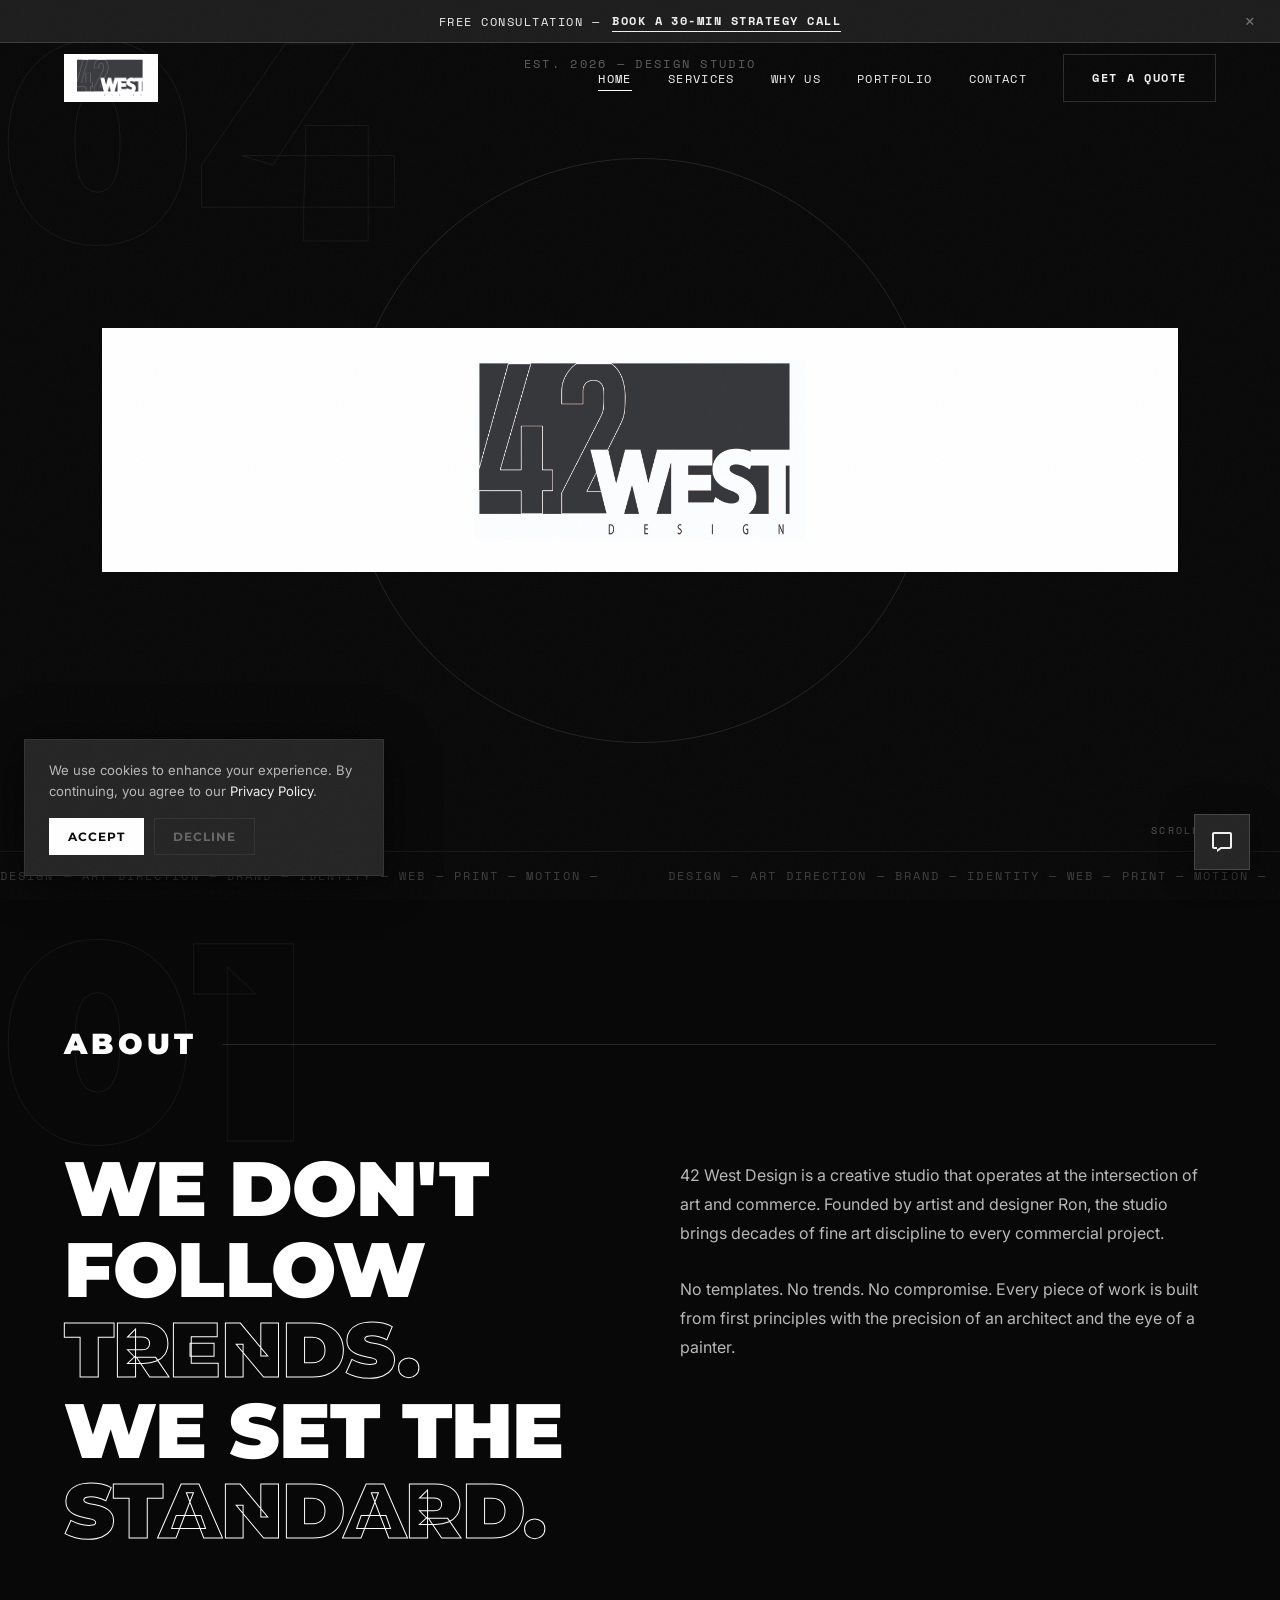
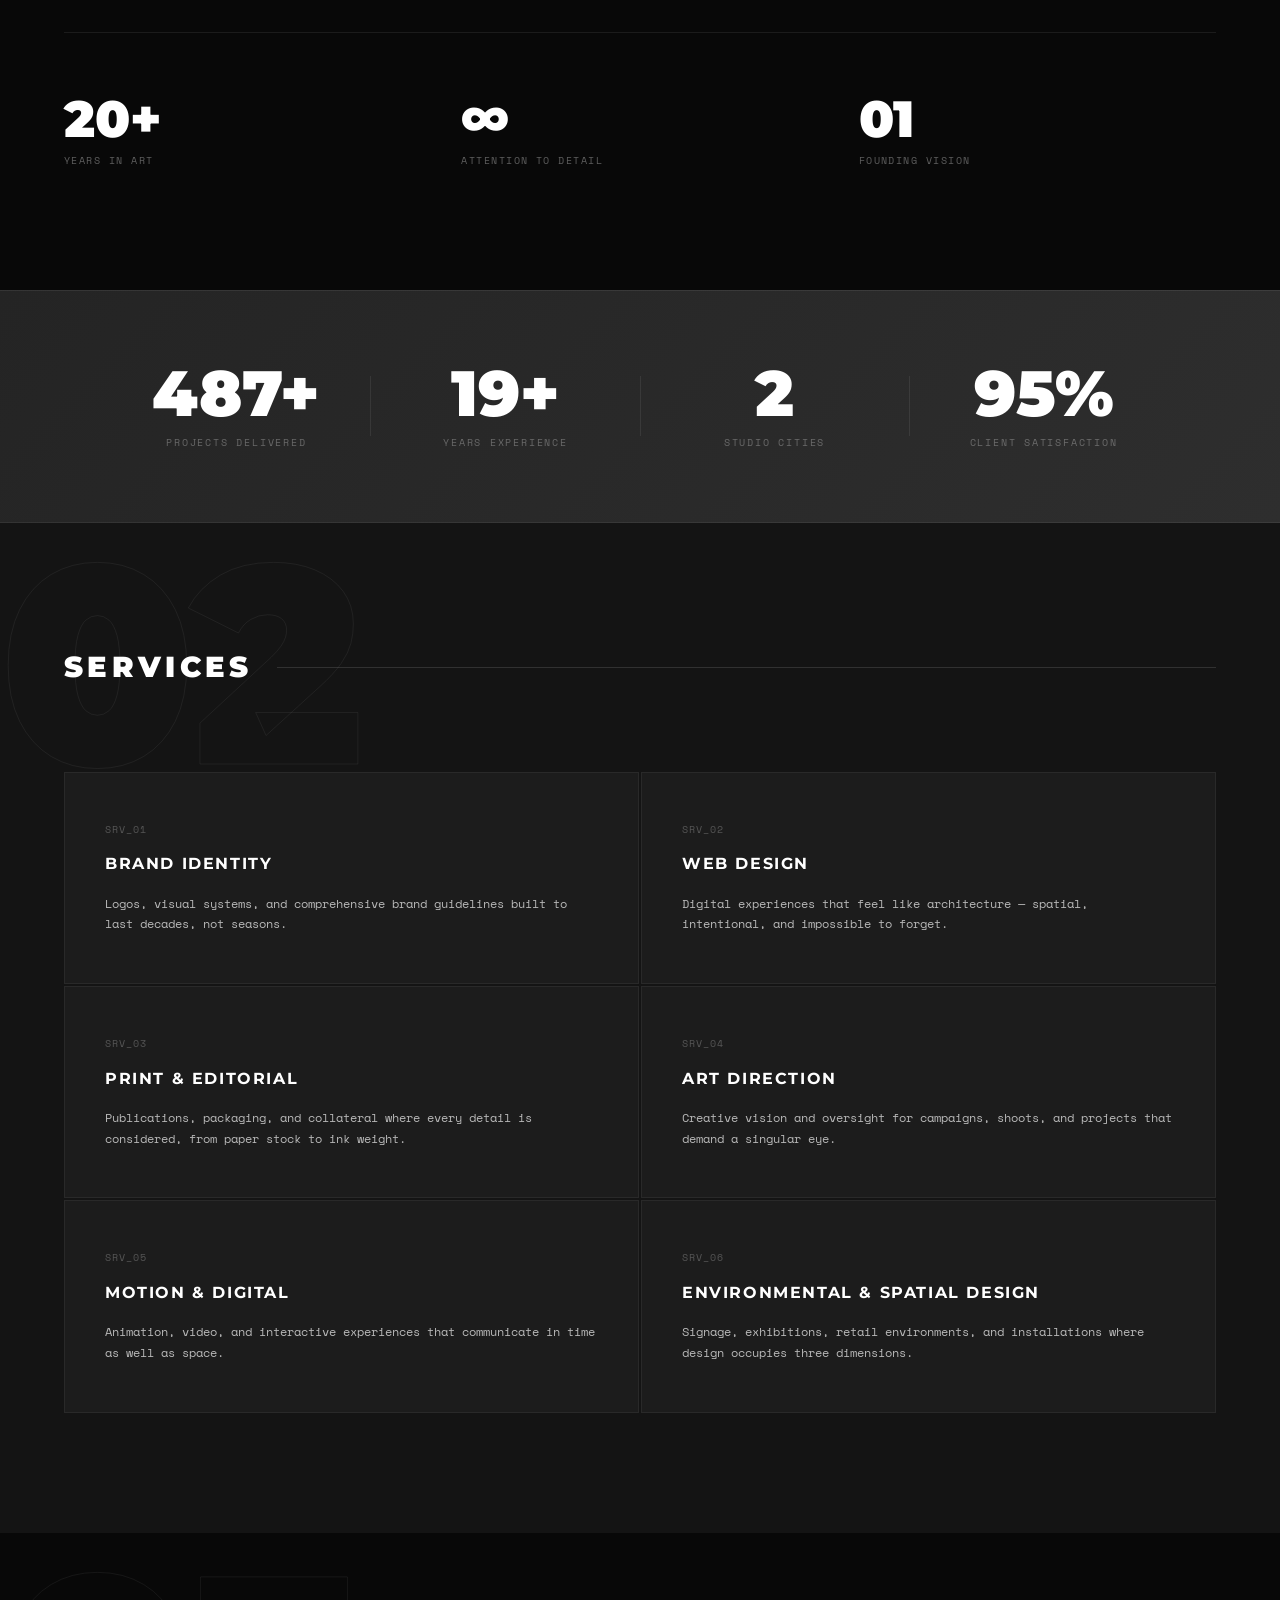
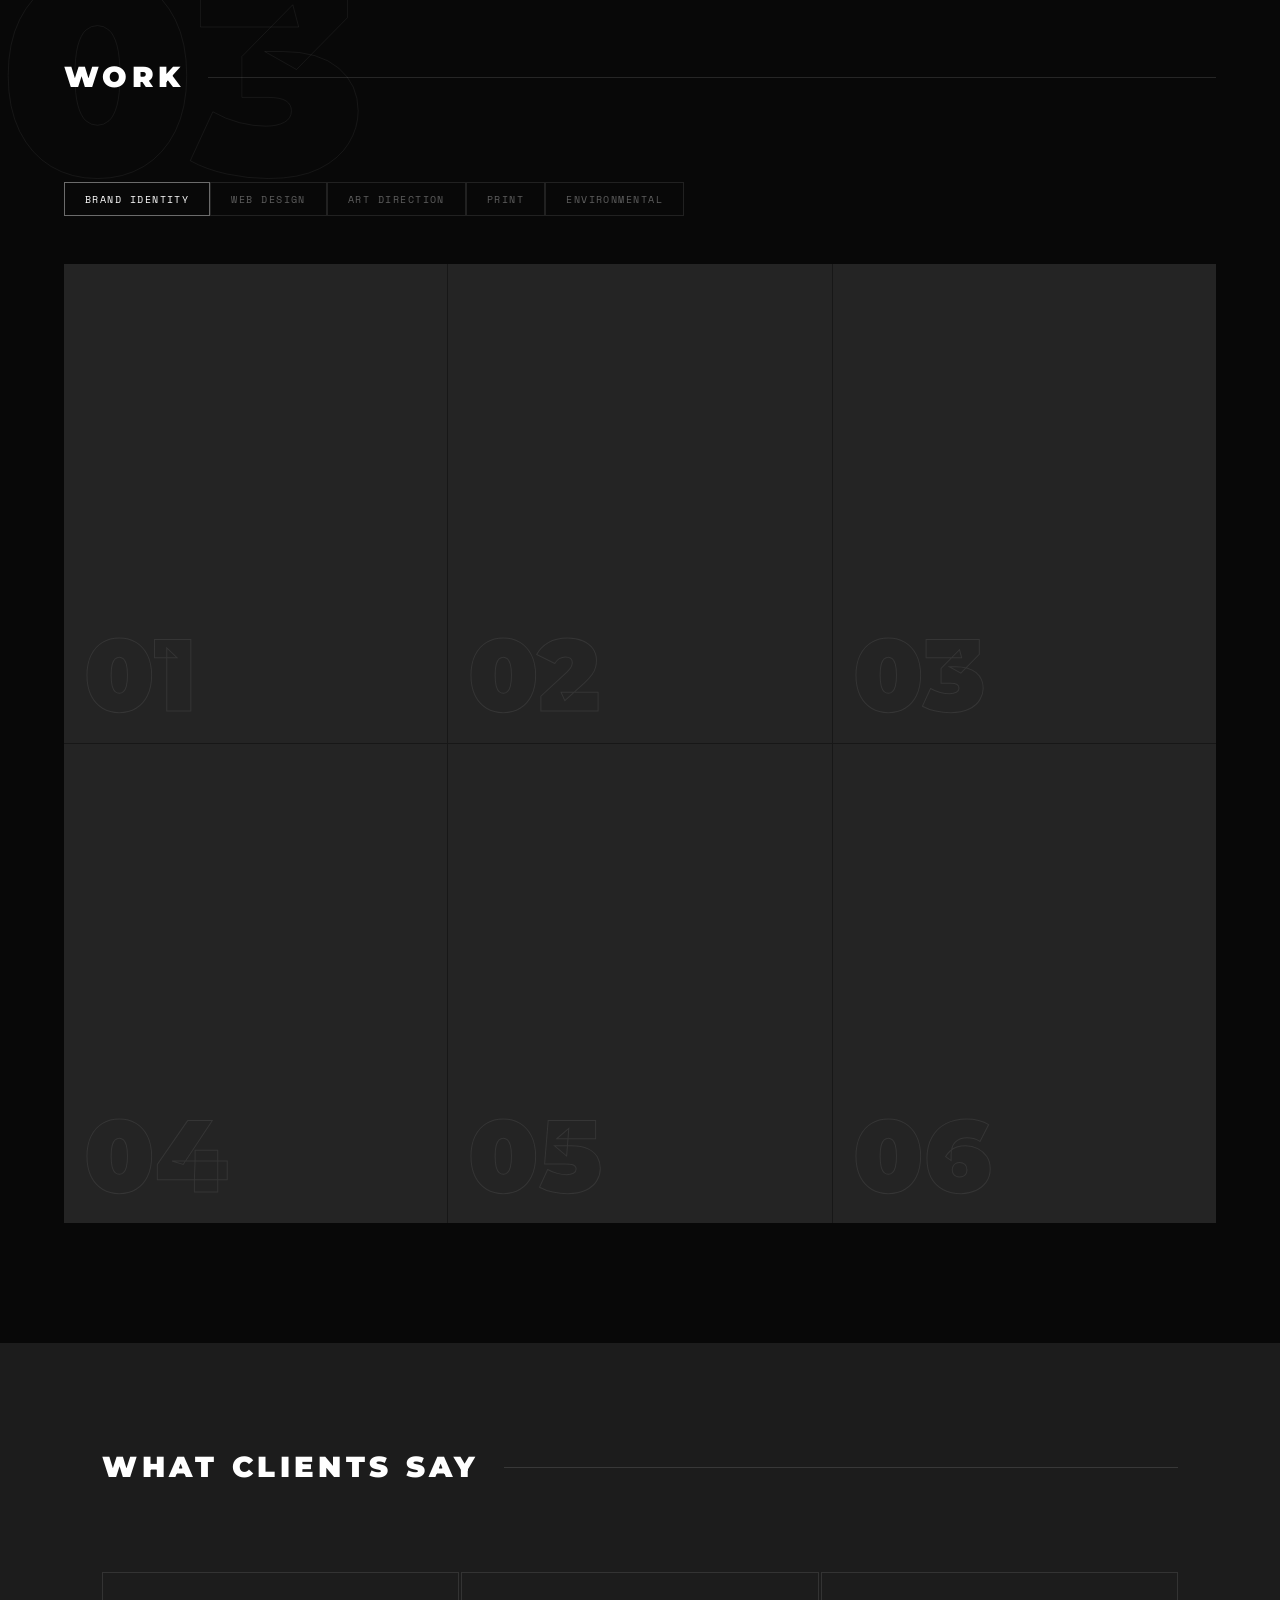
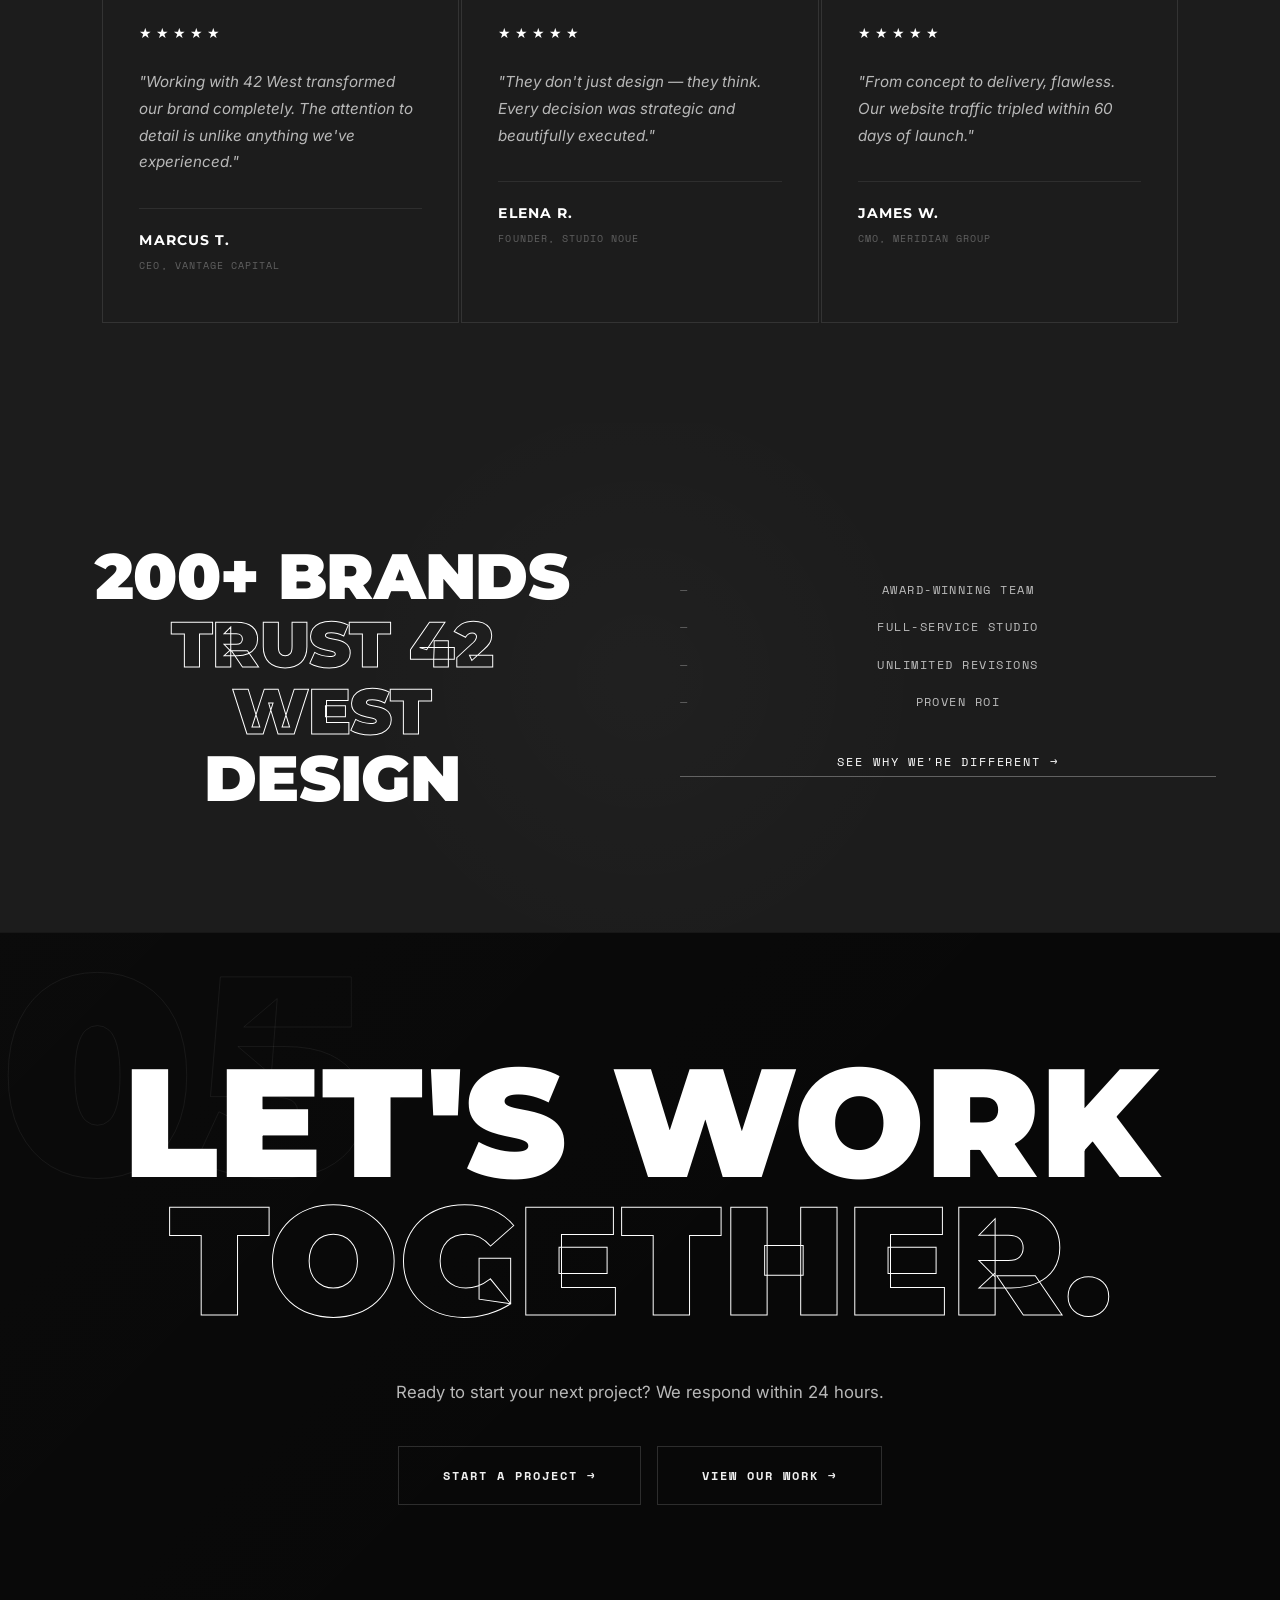
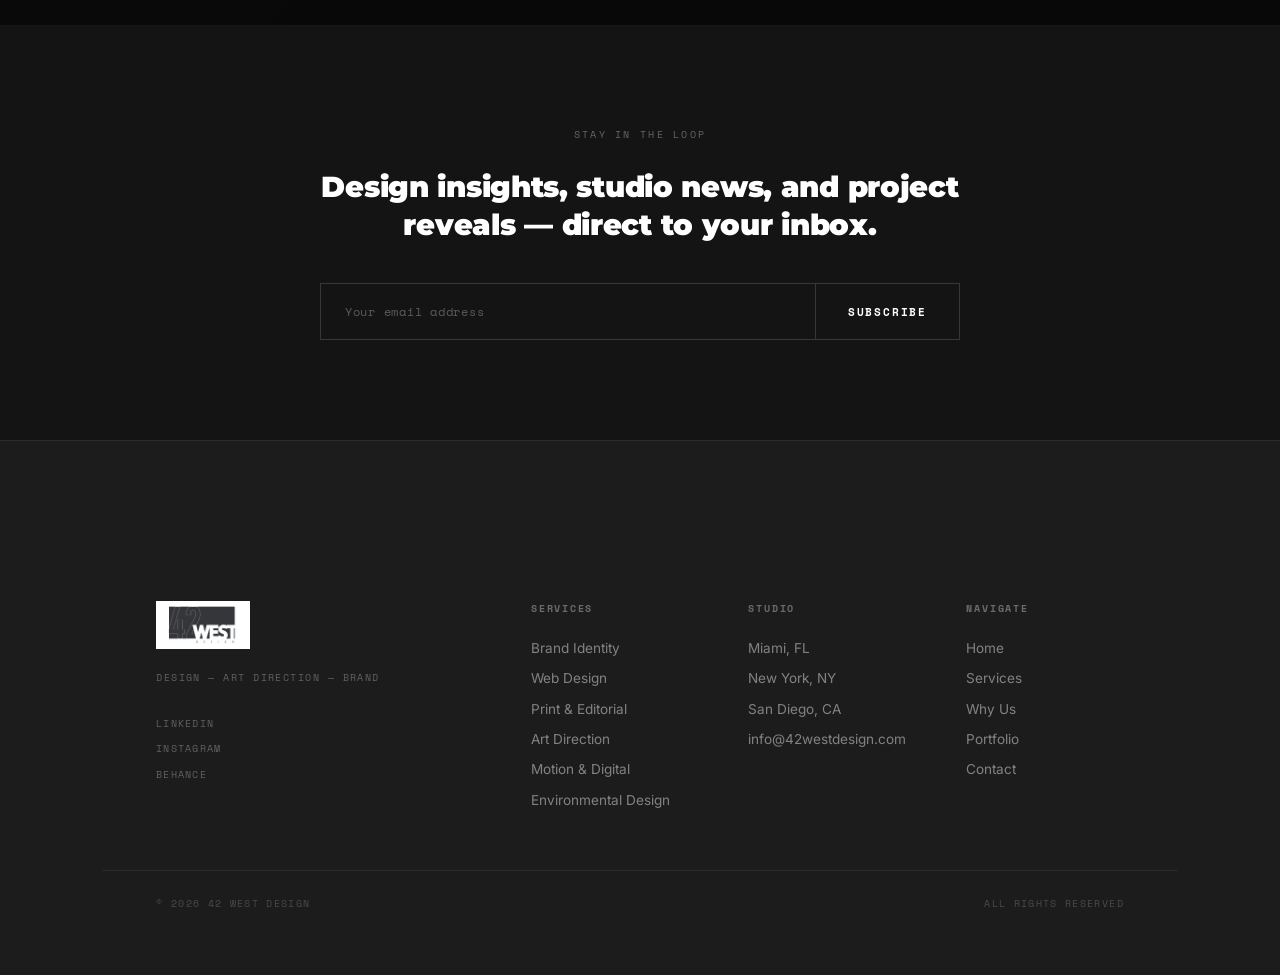
<file: index.html>
<!DOCTYPE html>
<html lang="en">
<head>
  <meta charset="UTF-8" />
  <meta name="viewport" content="width=device-width, initial-scale=1.0" />
  <title>42 West Design — Premium Graphic Design Studio | Miami · New York · San Diego</title>
  <meta name="description" content="42 West Design is an award-winning graphic design studio with offices in Miami, New York, and San Diego. We craft brand identities, websites, packaging, and more for ambitious brands." />
  <meta name="keywords" content="graphic design studio, brand identity, web design, logo design, Miami design agency, New York design studio, San Diego graphic design" />
  <meta name="author" content="42 West Design" />
  <link rel="canonical" href="https://www.42westdesign.com/" />

  <!-- Open Graph -->
  <meta property="og:type" content="website" />
  <meta property="og:url" content="https://www.42westdesign.com/" />
  <meta property="og:title" content="42 West Design — Premium Graphic Design Studio" />
  <meta property="og:description" content="Award-winning graphic design studio in Miami, New York & San Diego. Brand identity, web design, packaging, and more." />
  <meta property="og:image" content="https://images.unsplash.com/photo-1558618666-fcd25c85cd64?auto=format&fit=crop&w=1200&q=80" />

  <!-- Twitter Card -->
  <meta name="twitter:card" content="summary_large_image" />
  <meta name="twitter:title" content="42 West Design — Premium Graphic Design Studio" />
  <meta name="twitter:description" content="Award-winning graphic design studio in Miami, New York & San Diego." />
  <meta name="twitter:image" content="https://images.unsplash.com/photo-1558618666-fcd25c85cd64?auto=format&fit=crop&w=1200&q=80" />

  <!-- Google Fonts Preconnect -->
  <link rel="preconnect" href="https://fonts.googleapis.com" />
  <link rel="preconnect" href="https://fonts.gstatic.com" crossorigin />

  <!-- Stylesheet -->
  <link rel="stylesheet" href="css/style.css" />

  <!-- JSON-LD Structured Data -->
  <script type="application/ld+json">
  {
    "@context": "https://schema.org",
    "@type": "LocalBusiness",
    "name": "42 West Design",
    "description": "Award-winning graphic design studio specializing in brand identity, web design, packaging, and more.",
    "url": "https://www.42westdesign.com",
    "email": "info@42westdesign.com",
    "logo": "https://www.42westdesign.com/images/logo.jpg",
    "location": [
      {
        "@type": "Place",
        "name": "Miami Office",
        "address": {
          "@type": "PostalAddress",
          "streetAddress": "100 SE 2nd St, Suite 2000",
          "addressLocality": "Miami",
          "addressRegion": "FL",
          "postalCode": "33131",
          "addressCountry": "US"
        }
      },
      {
        "@type": "Place",
        "name": "New York Office",
        "address": {
          "@type": "PostalAddress",
          "streetAddress": "350 5th Ave, Suite 4100",
          "addressLocality": "New York",
          "addressRegion": "NY",
          "postalCode": "10118",
          "addressCountry": "US"
        }
      },
      {
        "@type": "Place",
        "name": "San Diego Office",
        "address": {
          "@type": "PostalAddress",
          "streetAddress": "600 B St, Suite 300",
          "addressLocality": "San Diego",
          "addressRegion": "CA",
          "postalCode": "92101",
          "addressCountry": "US"
        }
      }
    ],
    "sameAs": [
      "https://www.linkedin.com/company/42westdesign",
      "https://www.instagram.com/42westdesign",
      "https://www.behance.net/42westdesign"
    ]
  }
  </script>
</head>
<body>

<!-- Loading Screen -->
<div id="loading-screen">
  <img src="images/logo.jpg" alt="42 West Design" class="loading-logo" style="background:#fff;padding:5px 12px;" />
  <div class="loading-bar"><div class="loading-bar-fill"></div></div>
</div>

<!-- Consultation Bar -->
<div id="consultation-bar">
  FREE CONSULTATION — <a href="contact.html">Book a 30-min strategy call</a>
  <button id="consultation-bar-close" aria-label="Close">&times;</button>
</div>

<!-- Navigation -->
<nav id="main-nav" class="nav-monument">
  <a href="index.html" class="nav-logo" style="text-decoration:none;">
    <img src="images/logo.jpg" alt="42 West Design Logo" style="background:#fff;padding:5px 12px;" />
  </a>
  <ul class="nav-links">
    <li><a href="index.html" class="active">HOME</a></li>
    <li><a href="services.html">SERVICES</a></li>
    <li><a href="why-us.html">WHY US</a></li>
    <li><a href="portfolio.html">PORTFOLIO</a></li>
    <li><a href="contact.html">CONTACT</a></li>
  </ul>
  <a href="contact.html" class="btn-gold nav-cta">GET A QUOTE</a>
  <button class="hamburger" aria-label="Toggle menu">
    <span></span><span></span><span></span>
  </button>
</nav>

<!-- Mobile Menu -->
<div class="mobile-menu">
  <a href="index.html">Home</a>
  <a href="services.html">Services</a>
  <a href="why-us.html">Why Us</a>
  <a href="portfolio.html">Portfolio</a>
  <a href="contact.html">Contact</a>
</div>

<!-- Hero — Monument -->
<section class="hero-monument" id="home">
  <span class="hero-est">EST. 2026 — DESIGN STUDIO</span>
  <div class="hero-circle"></div>
  <div class="hero-logo-bar">
    <img src="images/logo.jpg" alt="42 West Design" class="hero-logo-img" />
  </div>
  <span class="hero-coords">25.7617° N, 80.1918° W</span>
  <span class="hero-scroll-label">SCROLL —</span>
  <!-- Marquee -->
  <div class="marquee-wrap">
    <div class="marquee-track">
      <span class="marquee-text">Design&nbsp;—&nbsp;Art Direction&nbsp;—&nbsp;Brand&nbsp;—&nbsp;Identity&nbsp;—&nbsp;Web&nbsp;—&nbsp;Print&nbsp;—&nbsp;Motion&nbsp;—&nbsp;</span>
      <span class="marquee-text">Design&nbsp;—&nbsp;Art Direction&nbsp;—&nbsp;Brand&nbsp;—&nbsp;Identity&nbsp;—&nbsp;Web&nbsp;—&nbsp;Print&nbsp;—&nbsp;Motion&nbsp;—&nbsp;</span>
      <span class="marquee-text">Design&nbsp;—&nbsp;Art Direction&nbsp;—&nbsp;Brand&nbsp;—&nbsp;Identity&nbsp;—&nbsp;Web&nbsp;—&nbsp;Print&nbsp;—&nbsp;Motion&nbsp;—&nbsp;</span>
      <span class="marquee-text">Design&nbsp;—&nbsp;Art Direction&nbsp;—&nbsp;Brand&nbsp;—&nbsp;Identity&nbsp;—&nbsp;Web&nbsp;—&nbsp;Print&nbsp;—&nbsp;Motion&nbsp;—&nbsp;</span>
    </div>
  </div>
</section>

<!-- About Section -->
<section id="about">
  <span class="section-bg-num">01</span>
  <div class="section-header">
    <h2>ABOUT</h2>
  </div>
  <div class="about-grid">
    <div class="about-left">
      <div class="about-statement">
        <span class="solid">WE DON'T FOLLOW</span>
        <span class="outline word-trends" id="word-trends" data-text="TRENDS.">TRENDS.</span>
        <span class="solid">WE SET THE</span>
        <span class="outline word-standard" id="word-standard" data-text="STANDARD.">STANDARD.</span>
      </div>
    </div>
    <div class="about-body">
      <p>42 West Design is a creative studio that operates at the intersection of art and commerce. Founded by artist and designer Ron, the studio brings decades of fine art discipline to every commercial project.</p>
      <p>No templates. No trends. No compromise. Every piece of work is built from first principles with the precision of an architect and the eye of a painter.</p>
    </div>
  </div>
  <div class="about-stats">
    <div class="about-stat">
      <div class="stat-val">20+</div>
      <div class="stat-lbl">YEARS IN ART</div>
    </div>
    <div class="about-stat">
      <div class="stat-val">∞</div>
      <div class="stat-lbl">ATTENTION TO DETAIL</div>
    </div>
    <div class="about-stat">
      <div class="stat-val">01</div>
      <div class="stat-lbl">FOUNDING VISION</div>
    </div>
  </div>
</section>

<!-- Stats Bar -->
<div id="stats-bar" class="stats-bar-monument">
  <div class="stats-bar-inner">
    <div class="stat-bar-item">
      <div class="stat-number" data-target="500" data-suffix="+">500+</div>
      <div class="stat-bar-label">PROJECTS DELIVERED</div>
    </div>
    <div class="stat-bar-divider"></div>
    <div class="stat-bar-item">
      <div class="stat-number" data-target="20" data-suffix="+">20+</div>
      <div class="stat-bar-label">YEARS EXPERIENCE</div>
    </div>
    <div class="stat-bar-divider"></div>
    <div class="stat-bar-item">
      <div class="stat-number" data-target="3">3</div>
      <div class="stat-bar-label">STUDIO CITIES</div>
    </div>
    <div class="stat-bar-divider"></div>
    <div class="stat-bar-item">
      <div class="stat-number" data-target="98" data-suffix="%">98%</div>
      <div class="stat-bar-label">CLIENT SATISFACTION</div>
    </div>
  </div>
</div>

<!-- Services Section — Monument -->
<section id="services-monument">
  <span class="section-bg-num">02</span>
  <div class="section-header">
    <h2>SERVICES</h2>
  </div>
  <div class="srv-grid">
    <div class="srv-card">
      <span class="srv-code">SRV_01</span>
      <h3>BRAND IDENTITY</h3>
      <p>Logos, visual systems, and comprehensive brand guidelines built to last decades, not seasons.</p>
    </div>
    <div class="srv-card">
      <span class="srv-code">SRV_02</span>
      <h3>WEB DESIGN</h3>
      <p>Digital experiences that feel like architecture — spatial, intentional, and impossible to forget.</p>
    </div>
    <div class="srv-card">
      <span class="srv-code">SRV_03</span>
      <h3>PRINT &amp; EDITORIAL</h3>
      <p>Publications, packaging, and collateral where every detail is considered, from paper stock to ink weight.</p>
    </div>
    <div class="srv-card">
      <span class="srv-code">SRV_04</span>
      <h3>ART DIRECTION</h3>
      <p>Creative vision and oversight for campaigns, shoots, and projects that demand a singular eye.</p>
    </div>
    <div class="srv-card">
      <span class="srv-code">SRV_05</span>
      <h3>MOTION &amp; DIGITAL</h3>
      <p>Animation, video, and interactive experiences that communicate in time as well as space.</p>
    </div>
    <div class="srv-card">
      <span class="srv-code">SRV_06</span>
      <h3>ENVIRONMENTAL &amp; SPATIAL DESIGN</h3>
      <p>Signage, exhibitions, retail environments, and installations where design occupies three dimensions.</p>
    </div>
  </div>
</section>

<!-- Work / Featured Work — Monument -->
<section id="work-monument">
  <span class="section-bg-num">03</span>
  <div class="section-header">
    <h2>WORK</h2>
  </div>
  <div class="work-filters">
    <button class="work-filter-tag active">BRAND IDENTITY</button>
    <button class="work-filter-tag">WEB DESIGN</button>
    <button class="work-filter-tag">ART DIRECTION</button>
    <button class="work-filter-tag">PRINT</button>
    <button class="work-filter-tag">ENVIRONMENTAL</button>
  </div>
  <div class="work-cell-grid">
    <div class="work-cell">
      <span class="work-cell-num">01</span>
      <div class="work-cell-hover"><span>PROJECT TITLE — COMING SOON</span></div>
    </div>
    <div class="work-cell">
      <span class="work-cell-num">02</span>
      <div class="work-cell-hover"><span>PROJECT TITLE — COMING SOON</span></div>
    </div>
    <div class="work-cell">
      <span class="work-cell-num">03</span>
      <div class="work-cell-hover"><span>PROJECT TITLE — COMING SOON</span></div>
    </div>
    <div class="work-cell">
      <span class="work-cell-num">04</span>
      <div class="work-cell-hover"><span>PROJECT TITLE — COMING SOON</span></div>
    </div>
    <div class="work-cell">
      <span class="work-cell-num">05</span>
      <div class="work-cell-hover"><span>PROJECT TITLE — COMING SOON</span></div>
    </div>
    <div class="work-cell">
      <span class="work-cell-num">06</span>
      <div class="work-cell-hover"><span>PROJECT TITLE — COMING SOON</span></div>
    </div>
  </div>
</section>

<!-- Testimonials Section -->
<section id="testimonials">
  <span class="section-bg-num">04</span>
  <div class="section-header">
    <h2>WHAT CLIENTS SAY</h2>
  </div>
  <div class="testimonials-monument-grid">

    <div class="testimonial-card-monument">
      <div class="tcm-stars">★★★★★</div>
      <blockquote class="tcm-quote">"Working with 42 West transformed our brand completely. The attention to detail is unlike anything we've experienced."</blockquote>
      <div class="tcm-attribution">
        <span class="tcm-name">Marcus T.</span>
        <span class="tcm-company">CEO, Vantage Capital</span>
      </div>
    </div>

    <div class="testimonial-card-monument">
      <div class="tcm-stars">★★★★★</div>
      <blockquote class="tcm-quote">"They don't just design — they think. Every decision was strategic and beautifully executed."</blockquote>
      <div class="tcm-attribution">
        <span class="tcm-name">Elena R.</span>
        <span class="tcm-company">Founder, Studio Noue</span>
      </div>
    </div>

    <div class="testimonial-card-monument">
      <div class="tcm-stars">★★★★★</div>
      <blockquote class="tcm-quote">"From concept to delivery, flawless. Our website traffic tripled within 60 days of launch."</blockquote>
      <div class="tcm-attribution">
        <span class="tcm-name">James W.</span>
        <span class="tcm-company">CMO, Meridian Group</span>
      </div>
    </div>

  </div>
</section>

<!-- Why Us Teaser -->
<section id="why-us-teaser">
  <div class="why-us-teaser-grid">
    <div class="wut-left">
      <div class="wut-statement">
        <span class="solid">200+ BRANDS</span>
        <span class="outline">TRUST 42 WEST</span>
        <span class="solid">DESIGN</span>
      </div>
    </div>
    <div class="wut-right">
      <ul class="wut-list">
        <li>Award-Winning Team</li>
        <li>Full-Service Studio</li>
        <li>Unlimited Revisions</li>
        <li>Proven ROI</li>
      </ul>
      <a href="why-us.html" class="wut-link">SEE WHY WE'RE DIFFERENT →</a>
    </div>
  </div>
</section>

<!-- CTA Banner -->
<section id="cta-banner">
  <span class="section-bg-num">05</span>
  <div class="cta-banner-monument">
    <div class="cta-headline">
      <span class="solid">LET'S WORK</span>
      <span class="outline">TOGETHER.</span>
    </div>
    <p>Ready to start your next project? We respond within 24 hours.</p>
    <div class="cta-btn-row">
      <a href="contact.html" class="btn-gold-lg">START A PROJECT →</a>
      <a href="portfolio.html" class="btn-gold-lg">VIEW OUR WORK →</a>
    </div>
  </div>
</section>

<!-- Newsletter -->
<section id="newsletter">
  <div class="newsletter-monument">
    <span class="newsletter-label">STAY IN THE LOOP</span>
    <h2 class="newsletter-heading">Design insights, studio news, and project reveals — direct to your inbox.</h2>
    <form class="newsletter-form" onsubmit="return false;">
      <input type="email" placeholder="Your email address" required />
      <button type="submit">SUBSCRIBE</button>
    </form>
  </div>
</section>

<!-- Footer -->
<footer class="footer-grid-monument">
  <div class="fgm-inner">
    <div class="fgm-col fgm-brand">
      <img src="images/logo.jpg" alt="42 West Design" style="background:#fff;padding:5px 12px;" />
      <p class="fgm-tagline">Design — Art Direction — Brand</p>
      <div class="fgm-socials">
        <a href="https://www.linkedin.com/company/42westdesign" target="_blank" rel="noopener">LINKEDIN</a>
        <a href="https://www.instagram.com/42westdesign" target="_blank" rel="noopener">INSTAGRAM</a>
        <a href="https://www.behance.net/42westdesign" target="_blank" rel="noopener">BEHANCE</a>
      </div>
    </div>
    <div class="fgm-col">
      <h4>SERVICES</h4>
      <ul>
        <li><a href="services.html">Brand Identity</a></li>
        <li><a href="services.html">Web Design</a></li>
        <li><a href="services.html">Print &amp; Editorial</a></li>
        <li><a href="services.html">Art Direction</a></li>
        <li><a href="services.html">Motion &amp; Digital</a></li>
        <li><a href="services.html">Environmental Design</a></li>
      </ul>
    </div>
    <div class="fgm-col">
      <h4>STUDIO</h4>
      <ul>
        <li>Miami, FL</li>
        <li>New York, NY</li>
        <li>San Diego, CA</li>
        <li><a href="mailto:info@42westdesign.com">info@42westdesign.com</a></li>
      </ul>
    </div>
    <div class="fgm-col">
      <h4>NAVIGATE</h4>
      <ul>
        <li><a href="index.html">Home</a></li>
        <li><a href="services.html">Services</a></li>
        <li><a href="why-us.html">Why Us</a></li>
        <li><a href="portfolio.html">Portfolio</a></li>
        <li><a href="contact.html">Contact</a></li>
      </ul>
    </div>
  </div>
  <div class="fgm-bottom">
    <span>© 2026 42 WEST DESIGN</span>
    <span>ALL RIGHTS RESERVED</span>
  </div>
</footer>

<!-- Back to Top -->
<button id="back-to-top" aria-label="Back to top">↑</button>

<!-- Cookie Consent -->
<div id="cookie-consent">
  <p>We use cookies to enhance your experience. By continuing, you agree to our <a href="#" style="color:var(--white)">Privacy Policy</a>.</p>
  <div class="cookie-btns">
    <button class="btn-cookie-accept" id="cookie-accept">Accept</button>
    <button class="btn-cookie-decline" id="cookie-decline">Decline</button>
  </div>
</div>

<!-- Social Proof Popup -->
<div id="social-proof">
  <div class="sp-avatar">S</div>
  <div class="sp-text">
    <strong>Sarah K. from New York</strong>
    <span>Just requested a Brand Identity quote</span>
  </div>
  <div class="sp-dot"></div>
</div>

<!-- Exit Intent Popup -->
<div id="exit-popup">
  <div class="exit-popup-inner">
    <button class="exit-popup-close" aria-label="Close">&times;</button>
    <span class="section-label">Wait — Don't Leave!</span>
    <h2>Get Your Free Brand Audit</h2>
    <p>Let our senior designers review your current brand and identify $10,000+ in untapped opportunities — completely free, no strings attached.</p>
    <form class="exit-form" onsubmit="return false;">
      <input type="email" placeholder="Enter your email" required />
      <button type="submit">Claim Now</button>
    </form>
    <button class="exit-popup-skip">No thanks, I don't want free help</button>
  </div>
</div>

<script src="js/main.js"></script>
<script src="js/chat.js"></script>
<script>
(function () {
  const CHARS = 'ABCDEFGHIJKLMNOPQRSTUVWXYZ#@$%&!?/\\|[]{}^~';

  // ── scramble text content, call onDone when finished ──
  function scramble(el, finalText, ms, onDone) {
    el.textContent = '';
    let f = 0;
    const total = Math.round(ms / 28);
    const t = setInterval(() => {
      const ratio = f / total;
      let out = '';
      for (let i = 0; i < finalText.length; i++) {
        const ch = finalText[i];
        out += ch === '.' ? ch : (ratio > i / (finalText.length - 1)
          ? ch : CHARS[Math.floor(Math.random() * CHARS.length)]);
      }
      el.textContent = out;
      if (++f > total) {
        el.textContent = finalText;
        clearInterval(t);
        if (onDone) onDone();
      }
    }, 28);
  }

  // ── one-shot class: add, wait duration, remove, call onDone ──
  function pulse(el, cls, ms, onDone) {
    el.classList.remove(cls);
    void el.offsetWidth; // force reflow to restart animation
    el.classList.add(cls);
    setTimeout(() => { el.classList.remove(cls); if (onDone) onDone(); }, ms);
  }

  // ── shared loop counter — TRENDS increments it at the start of each cycle ──
  // odd loop (1,3,5…): TRENDS solidifies, STANDARD skips
  // even loop (2,4,6…): STANDARD solidifies, TRENDS skips
  let loopCount = 0;

  // ── full repeating cycle ──
  // isTrends=true increments loopCount; both read it at solidify time
  function runCycle(el, finalText, isTrends) {
    if (isTrends) loopCount++;
    const thisLoop = loopCount;

    scramble(el, finalText, 700, () => {
      setTimeout(() => {
        pulse(el, 'glitching', 600, () => {
          setTimeout(() => {
            const afterShake = (cb) => cb();
            afterShake(() => {
              setTimeout(() => {
                const doFlash = !isTrends; // only STANDARD solidifies

                if (doFlash) {
                  pulse(el, 'solidify', 1800, () => {
                    setTimeout(() => runCycle(el, finalText, isTrends), 1200);
                  });
                } else {
                  // skip flash but hold the same total duration so cycles stay in sync
                  setTimeout(() => runCycle(el, finalText, isTrends), 1800 + 1200);
                }
              }, 100);
            });
          }, 80);
        });
      }, 150);
    });
  }

  // ── start both cycles when About section enters viewport ──
  let started = false;
  const observer = new IntersectionObserver(entries => {
    entries.forEach(entry => {
      if (entry.isIntersecting && !started) {
        started = true;
        observer.disconnect();
        const trendsEl   = document.getElementById('word-trends');
        const standardEl = document.getElementById('word-standard');
        runCycle(trendsEl,   'TRENDS.',   true);
        setTimeout(() => runCycle(standardEl, 'STANDARD.', false), 700); // staggered start
      }
    });
  }, { threshold: 0.35 });

  const about = document.getElementById('about');
  if (about) observer.observe(about);
})();
</script>
</body>
</html>
</file>
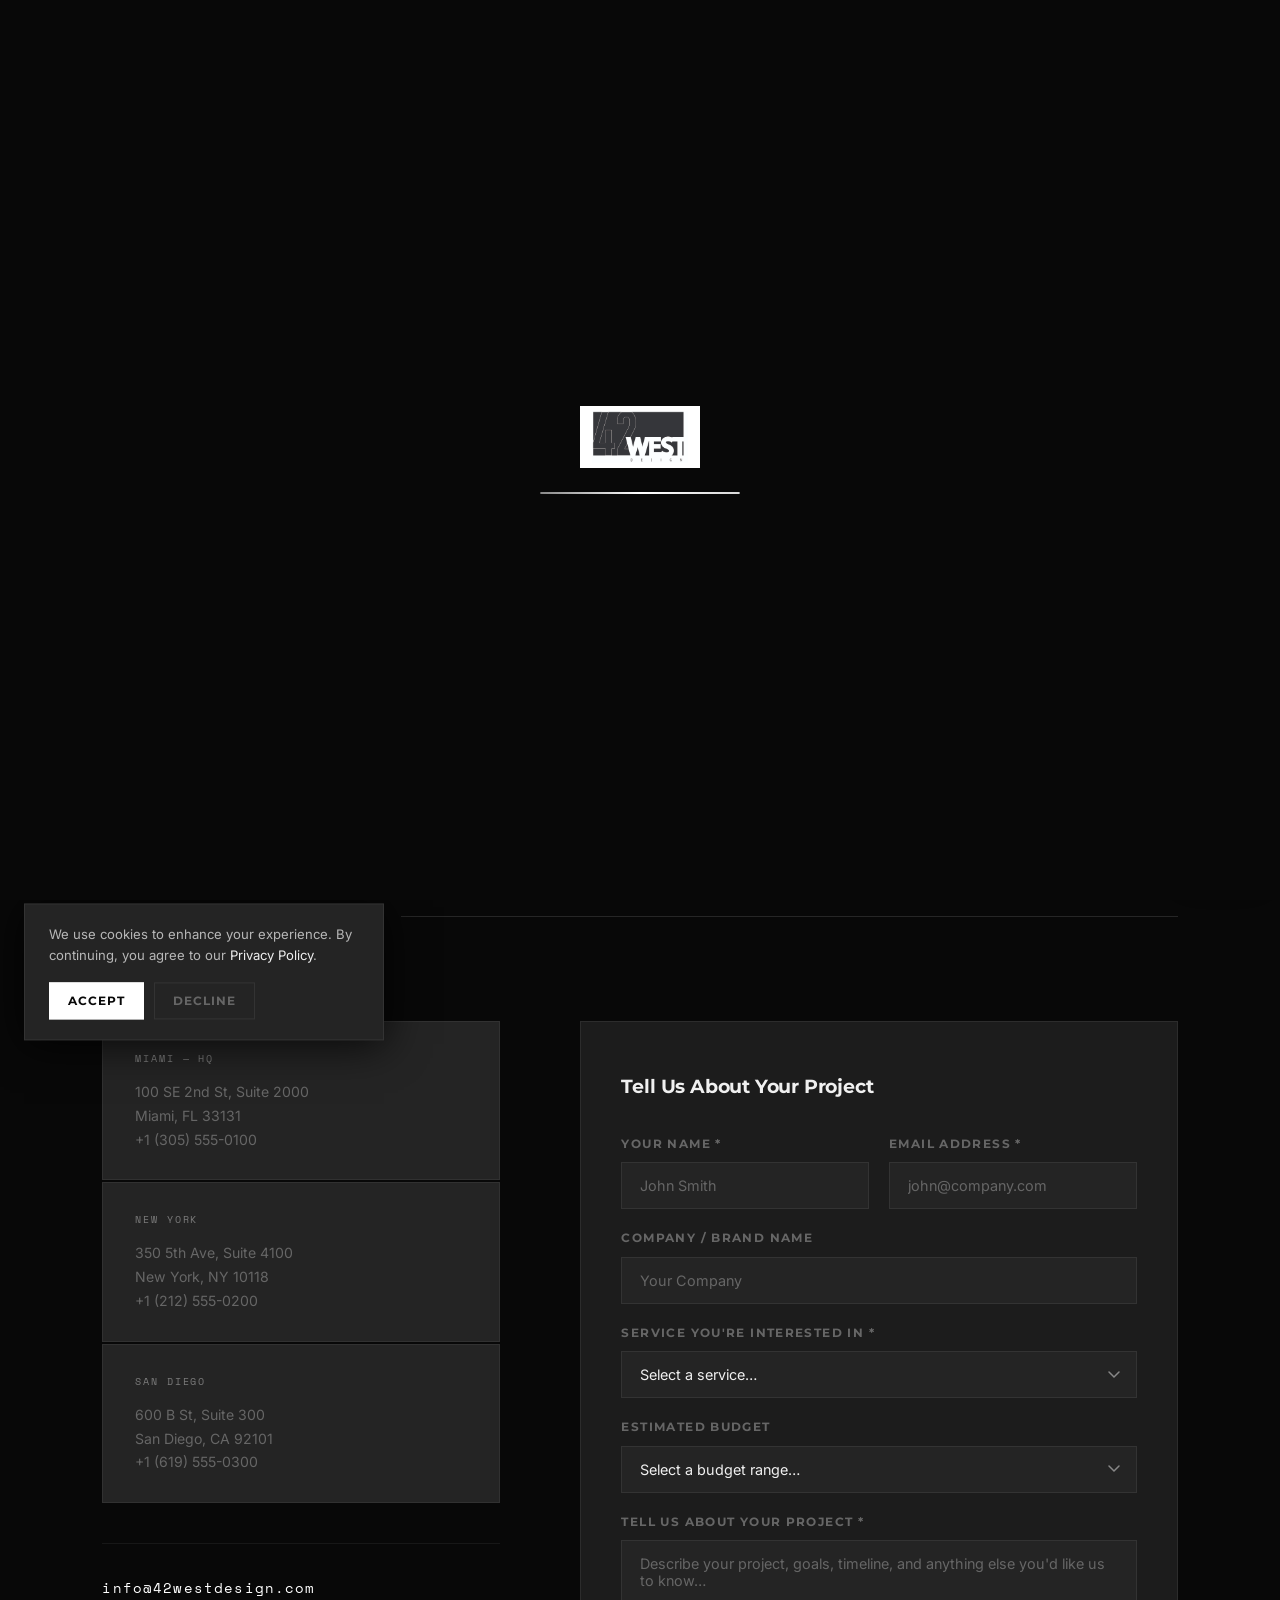
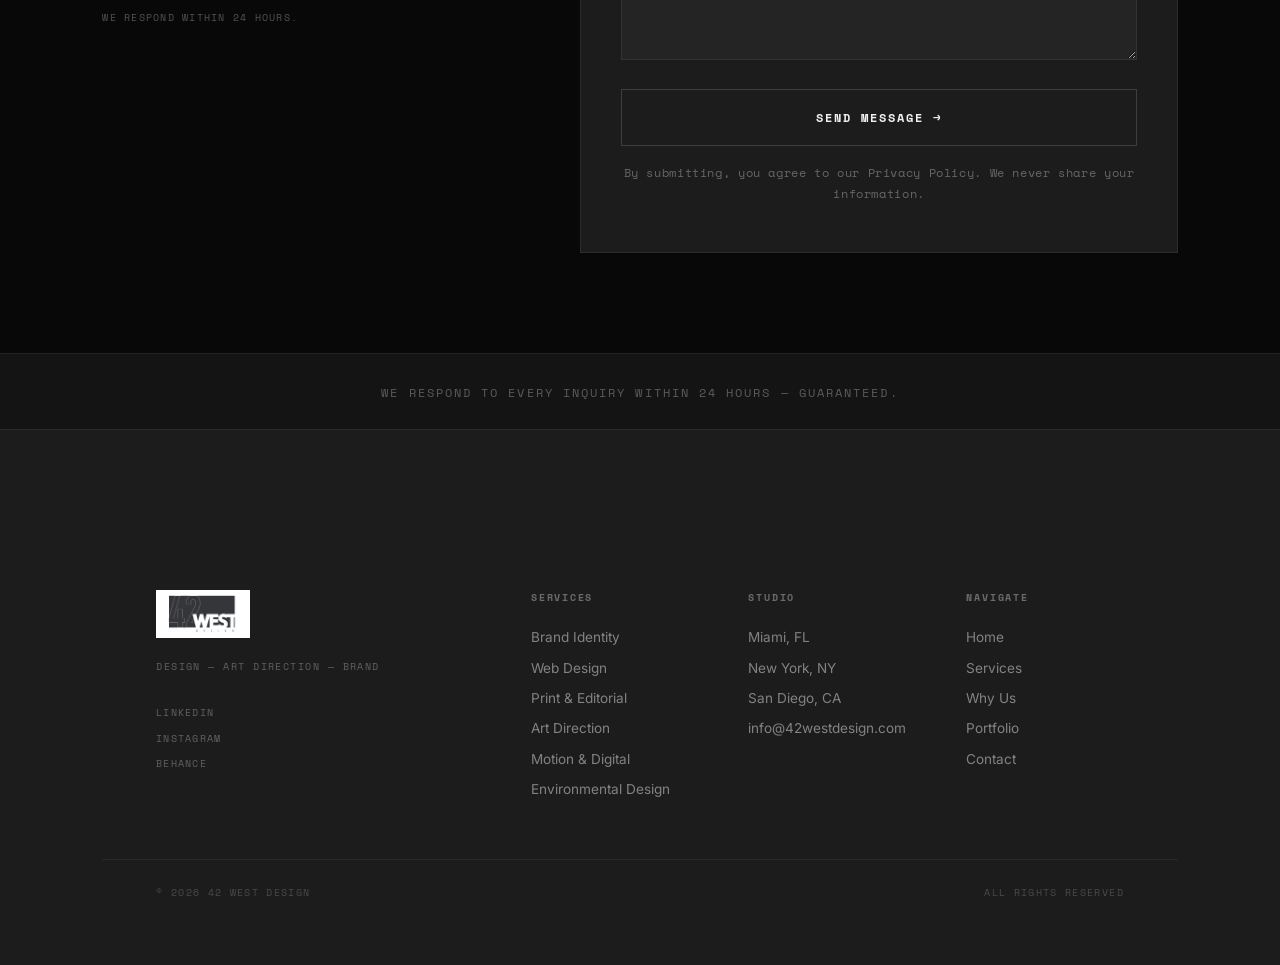
<file: contact.html>
<!DOCTYPE html>
<html lang="en">
<head>
  <meta charset="UTF-8" />
  <meta name="viewport" content="width=device-width, initial-scale=1.0" />
  <title>Contact — 42 West Design | Miami, New York & San Diego Design Studio</title>
  <meta name="description" content="Get in touch with 42 West Design. Offices in Miami, New York, and San Diego. Request a free consultation or get a quote for your design project." />
  <meta name="keywords" content="contact 42 west design, design studio contact, Miami design agency, New York design studio, San Diego graphic design, get a quote" />
  <meta name="author" content="42 West Design" />
  <link rel="canonical" href="https://www.42westdesign.com/contact.html" />

  <meta property="og:type" content="website" />
  <meta property="og:url" content="https://www.42westdesign.com/contact.html" />
  <meta property="og:title" content="Contact 42 West Design" />
  <meta property="og:description" content="Start your project today. Get in touch with our studios in Miami, New York, and San Diego." />
  <meta property="og:image" content="https://images.unsplash.com/photo-1533106497176-45ae19e68ba2?auto=format&fit=crop&w=1200&q=80" />

  <meta name="twitter:card" content="summary_large_image" />
  <meta name="twitter:title" content="Contact 42 West Design" />
  <meta name="twitter:description" content="Start your project today. Studios in Miami, New York, and San Diego." />
  <meta name="twitter:image" content="https://images.unsplash.com/photo-1533106497176-45ae19e68ba2?auto=format&fit=crop&w=1200&q=80" />

  <link rel="preconnect" href="https://fonts.googleapis.com" />
  <link rel="preconnect" href="https://fonts.gstatic.com" crossorigin />
  <link rel="stylesheet" href="css/style.css" />

  <script type="application/ld+json">
  {
    "@context": "https://schema.org",
    "@type": "LocalBusiness",
    "name": "42 West Design",
    "description": "Award-winning graphic design studio in Miami, New York, and San Diego.",
    "url": "https://www.42westdesign.com",
    "email": "info@42westdesign.com",
    "telephone": "+1-305-555-0100",
    "location": [
      {
        "@type": "Place",
        "name": "Miami Office",
        "address": {
          "@type": "PostalAddress",
          "streetAddress": "100 SE 2nd St, Suite 2000",
          "addressLocality": "Miami",
          "addressRegion": "FL",
          "postalCode": "33131",
          "addressCountry": "US"
        }
      },
      {
        "@type": "Place",
        "name": "New York Office",
        "address": {
          "@type": "PostalAddress",
          "streetAddress": "350 5th Ave, Suite 4100",
          "addressLocality": "New York",
          "addressRegion": "NY",
          "postalCode": "10118",
          "addressCountry": "US"
        }
      },
      {
        "@type": "Place",
        "name": "San Diego Office",
        "address": {
          "@type": "PostalAddress",
          "streetAddress": "600 B St, Suite 300",
          "addressLocality": "San Diego",
          "addressRegion": "CA",
          "postalCode": "92101",
          "addressCountry": "US"
        }
      }
    ]
  }
  </script>
</head>
<body>

<!-- Loading Screen -->
<div id="loading-screen">
  <img src="images/logo.jpg" alt="42 West Design" class="loading-logo" style="background:#fff;padding:5px 12px;" />
  <div class="loading-bar"><div class="loading-bar-fill"></div></div>
</div>

<!-- Consultation Bar -->
<div id="consultation-bar">
  FREE CONSULTATION — <a href="contact.html">Book a 30-min strategy call</a>
  <button id="consultation-bar-close" aria-label="Close">&times;</button>
</div>

<!-- Navigation -->
<nav id="main-nav" class="nav-monument">
  <a href="index.html" class="nav-logo" style="text-decoration:none;">
    <img src="images/logo.jpg" alt="42 West Design Logo" style="background:#fff;padding:5px 12px;" />
  </a>
  <ul class="nav-links">
    <li><a href="index.html">HOME</a></li>
    <li><a href="services.html">SERVICES</a></li>
    <li><a href="why-us.html">WHY US</a></li>
    <li><a href="portfolio.html">PORTFOLIO</a></li>
    <li><a href="contact.html" class="active">CONTACT</a></li>
  </ul>
  <a href="contact.html" class="btn-gold nav-cta">GET A QUOTE</a>
  <button class="hamburger" aria-label="Toggle menu">
    <span></span><span></span><span></span>
  </button>
</nav>

<!-- Mobile Menu -->
<div class="mobile-menu">
  <a href="index.html">Home</a>
  <a href="services.html">Services</a>
  <a href="why-us.html">Why Us</a>
  <a href="portfolio.html">Portfolio</a>
  <a href="contact.html">Contact</a>
</div>

<!-- Contact Monument Hero -->
<section class="contact-monument">
  <span class="contact-monument-label">04 — CONTACT</span>
  <div class="contact-monument-headline">
    <span class="solid">LET'S</span>
    <span class="outline">BUILD.</span>
  </div>
  <div class="contact-email-box">
    <a href="mailto:info@42westdesign.com">info@42westdesign.com</a>
  </div>
  <p class="contact-monument-locations">Miami · New York · San Diego · Available worldwide · Select projects only</p>
</section>

<!-- Contact Section -->
<section class="contact-section">
  <span class="section-bg-num">02</span>
  <div class="section-header">
    <h2>GET IN TOUCH</h2>
  </div>
  <div class="contact-grid">

    <!-- Left: Office Cards + Email -->
    <div class="contact-info">

      <div class="contact-offices">
        <div class="office-card-monument reveal reveal-delay-1">
          <span class="ocm-city">MIAMI — HQ</span>
          <address>
            100 SE 2nd St, Suite 2000<br />
            Miami, FL 33131<br />
            <a href="tel:+13055550100">+1 (305) 555-0100</a>
          </address>
        </div>
        <div class="office-card-monument reveal reveal-delay-2">
          <span class="ocm-city">NEW YORK</span>
          <address>
            350 5th Ave, Suite 4100<br />
            New York, NY 10118<br />
            <a href="tel:+12125550200">+1 (212) 555-0200</a>
          </address>
        </div>
        <div class="office-card-monument reveal reveal-delay-3">
          <span class="ocm-city">SAN DIEGO</span>
          <address>
            600 B St, Suite 300<br />
            San Diego, CA 92101<br />
            <a href="tel:+16195550300">+1 (619) 555-0300</a>
          </address>
        </div>
      </div>

      <div class="contact-email-direct reveal">
        <a href="mailto:info@42westdesign.com" class="ced-link">info@42westdesign.com</a>
        <p class="ced-note">We respond within 24 hours.</p>
      </div>

    </div>

    <!-- Right: Contact Form -->
    <div class="contact-form-wrap reveal-right">
      <h3>Tell Us About Your Project</h3>
      <form id="contact-form" action="https://formspree.io/f/placeholder" method="POST">
        <div class="form-row">
          <div class="form-group">
            <label for="name">Your Name *</label>
            <input type="text" id="name" name="name" placeholder="John Smith" required />
          </div>
          <div class="form-group">
            <label for="email">Email Address *</label>
            <input type="email" id="email" name="email" placeholder="john@company.com" required />
          </div>
        </div>

        <div class="form-group">
          <label for="company">Company / Brand Name</label>
          <input type="text" id="company" name="company" placeholder="Your Company" />
        </div>

        <div class="form-group">
          <label for="service">Service You're Interested In *</label>
          <select id="service" name="service" required>
            <option value="" disabled selected>Select a service…</option>
            <option value="brand-identity">Brand Identity &amp; Logo Design</option>
            <option value="web-design">Web Design &amp; Development</option>
            <option value="packaging">Packaging Design</option>
            <option value="print">Print Design</option>
            <option value="social-media">Social Media Design</option>
            <option value="motion">Motion Graphics &amp; Animation</option>
            <option value="ui-ux">UI/UX Design</option>
            <option value="photography">Photography Direction</option>
            <option value="marketing">Marketing Collateral</option>
            <option value="environmental">Environmental &amp; Signage</option>
            <option value="multiple">Multiple Services</option>
            <option value="not-sure">Not Sure Yet</option>
          </select>
        </div>

        <div class="form-group">
          <label for="budget">Estimated Budget</label>
          <select id="budget" name="budget">
            <option value="" disabled selected>Select a budget range…</option>
            <option value="under-5k">Under $5,000</option>
            <option value="5k-10k">$5,000 – $10,000</option>
            <option value="10k-25k">$10,000 – $25,000</option>
            <option value="25k-50k">$25,000 – $50,000</option>
            <option value="50k-plus">$50,000+</option>
            <option value="flexible">Flexible / Open to Discussion</option>
          </select>
        </div>

        <div class="form-group">
          <label for="message">Tell Us About Your Project *</label>
          <textarea id="message" name="message" rows="5" placeholder="Describe your project, goals, timeline, and anything else you'd like us to know…" required></textarea>
        </div>

        <input type="hidden" name="_subject" value="New project inquiry from 42westdesign.com" />
        <input type="hidden" name="_replyto" id="reply-to" />
        <input type="text" name="_gotcha" style="display:none" />

        <button type="submit" class="btn-gold-lg" style="width:100%;text-align:center;">Send Message →</button>

        <p style="margin-top:16px;font-size:0.78rem;color:var(--text-muted);text-align:center;font-family:'Space Mono',monospace;letter-spacing:0.05em;">
          By submitting, you agree to our Privacy Policy. We never share your information.
        </p>
      </form>
    </div>

  </div>
</section>

<!-- Response Promise -->
<div class="contact-response-bar">
  <span class="crb-inner">We respond to every inquiry within 24 hours — guaranteed.</span>
</div>

<!-- Footer -->
<footer class="footer-grid-monument">
  <div class="fgm-inner">
    <div class="fgm-col fgm-brand">
      <img src="images/logo.jpg" alt="42 West Design" style="background:#fff;padding:5px 12px;" />
      <p class="fgm-tagline">Design — Art Direction — Brand</p>
      <div class="fgm-socials">
        <a href="https://www.linkedin.com/company/42westdesign" target="_blank" rel="noopener">LINKEDIN</a>
        <a href="https://www.instagram.com/42westdesign" target="_blank" rel="noopener">INSTAGRAM</a>
        <a href="https://www.behance.net/42westdesign" target="_blank" rel="noopener">BEHANCE</a>
      </div>
    </div>
    <div class="fgm-col">
      <h4>SERVICES</h4>
      <ul>
        <li><a href="services.html">Brand Identity</a></li>
        <li><a href="services.html">Web Design</a></li>
        <li><a href="services.html">Print &amp; Editorial</a></li>
        <li><a href="services.html">Art Direction</a></li>
        <li><a href="services.html">Motion &amp; Digital</a></li>
        <li><a href="services.html">Environmental Design</a></li>
      </ul>
    </div>
    <div class="fgm-col">
      <h4>STUDIO</h4>
      <ul>
        <li>Miami, FL</li>
        <li>New York, NY</li>
        <li>San Diego, CA</li>
        <li><a href="mailto:info@42westdesign.com">info@42westdesign.com</a></li>
      </ul>
    </div>
    <div class="fgm-col">
      <h4>NAVIGATE</h4>
      <ul>
        <li><a href="index.html">Home</a></li>
        <li><a href="services.html">Services</a></li>
        <li><a href="why-us.html">Why Us</a></li>
        <li><a href="portfolio.html">Portfolio</a></li>
        <li><a href="contact.html">Contact</a></li>
      </ul>
    </div>
  </div>
  <div class="fgm-bottom">
    <span>© 2026 42 WEST DESIGN</span>
    <span>ALL RIGHTS RESERVED</span>
  </div>
</footer>

<!-- Back to Top -->
<button id="back-to-top" aria-label="Back to top">↑</button>

<!-- Cookie Consent -->
<div id="cookie-consent">
  <p>We use cookies to enhance your experience. By continuing, you agree to our <a href="#" style="color:var(--white)">Privacy Policy</a>.</p>
  <div class="cookie-btns">
    <button class="btn-cookie-accept" id="cookie-accept">Accept</button>
    <button class="btn-cookie-decline" id="cookie-decline">Decline</button>
  </div>
</div>

<!-- Social Proof Popup -->
<div id="social-proof">
  <div class="sp-avatar">S</div>
  <div class="sp-text">
    <strong>Sarah K. from New York</strong>
    <span>Just requested a Brand Identity quote</span>
  </div>
  <div class="sp-dot"></div>
</div>

<!-- Exit Intent Popup -->
<div id="exit-popup">
  <div class="exit-popup-inner">
    <button class="exit-popup-close" aria-label="Close">&times;</button>
    <span class="section-label">Before You Go!</span>
    <h2>Get Your Free Brand Audit</h2>
    <p>Let our senior designers review your current brand and identify $10,000+ in untapped opportunities — completely free, no strings attached.</p>
    <form class="exit-form" onsubmit="return false;">
      <input type="email" placeholder="Enter your email" required />
      <button type="submit">Claim Now</button>
    </form>
    <button class="exit-popup-skip">No thanks, I'll pass</button>
  </div>
</div>

<script src="js/main.js"></script>
<script src="js/chat.js"></script>

<script>
  document.getElementById('email').addEventListener('input', function() {
    document.getElementById('reply-to').value = this.value;
  });
</script>
</body>
</html>
</file>
<file: css/style.css>
/* ============================================================
   42 West Design — style.css
   Edgy Charcoal Aesthetic
   ============================================================ */

/* ----- Google Fonts ----- */
@import url('https://fonts.googleapis.com/css2?family=Montserrat:wght@400;600;700;800;900&family=Inter:wght@300;400;500;600&family=Space+Mono:wght@400;700&display=swap');

/* ----- CSS Variables ----- */
:root {
  --black: #080808;
  --charcoal: #141414;
  --dark-1: #1c1c1c;
  --dark-2: #242424;
  --dark-3: #2e2e2e;
  --ash: #3a3a3a;
  --smoke: #555555;
  --accent: #ffffff;
  --accent-light: #d8d8d8;
  --accent-dark: #888888;
  --white: #f0f0f0;
  --text: #b8b8b8;
  --text-muted: #666666;
  --border: rgba(255,255,255,0.07);
  --border-strong: rgba(255,255,255,0.15);
  --nav-height: 80px;
  --radius: 0px;
  --radius-lg: 0px;
  --transition: 0.3s ease;
  --shadow: 0 4px 40px rgba(0,0,0,0.8);
  --shadow-accent: 0 0 40px rgba(255,255,255,0.03);
}

/* ----- Film Grain Overlay ----- */
body::after {
  content: '';
  position: fixed;
  inset: 0;
  pointer-events: none;
  z-index: 9998;
  opacity: 0.035;
  background-image: url("data:image/svg+xml,%3Csvg viewBox='0 0 256 256' xmlns='http://www.w3.org/2000/svg'%3E%3Cfilter id='noise'%3E%3CfeTurbulence type='fractalNoise' baseFrequency='0.9' numOctaves='4' stitchTiles='stitch'/%3E%3C/filter%3E%3Crect width='100%25' height='100%25' filter='url(%23noise)' opacity='1'/%3E%3C/svg%3E");
  background-repeat: repeat;
  background-size: 200px 200px;
}

/* ----- Reset & Base ----- */
*, *::before, *::after { box-sizing: border-box; margin: 0; padding: 0; }

html {
  scroll-behavior: smooth;
  font-size: 16px;
}

body {
  background-color: var(--black);
  color: var(--text);
  font-family: 'Inter', sans-serif;
  font-weight: 400;
  line-height: 1.7;
  overflow-x: hidden;
}

img { max-width: 100%; height: auto; display: block; }
a { color: inherit; text-decoration: none; }
ul { list-style: none; }
button { cursor: pointer; border: none; background: none; font-family: inherit; }
input, textarea, select { font-family: inherit; }

/* ----- Loading Screen ----- */
#loading-screen {
  position: fixed;
  inset: 0;
  background: var(--black);
  z-index: 9999;
  display: flex;
  align-items: center;
  justify-content: center;
  flex-direction: column;
  gap: 24px;
  transition: opacity 0.6s ease, visibility 0.6s ease;
}

#loading-screen.hidden {
  opacity: 0;
  visibility: hidden;
}

.loading-logo {
  width: 120px;
  animation: loadPulse 1.5s ease-in-out infinite;
}

.loading-bar {
  width: 200px;
  height: 2px;
  background: var(--dark-3);
  border-radius: 2px;
  overflow: hidden;
}

.loading-bar-fill {
  height: 100%;
  background: linear-gradient(90deg, var(--accent-dark), var(--accent), var(--accent-light));
  width: 0%;
  animation: loadBar 1.8s ease forwards;
  border-radius: 2px;
}

@keyframes loadPulse {
  0%, 100% { opacity: 1; transform: scale(1); }
  50% { opacity: 0.6; transform: scale(0.97); }
}

@keyframes loadBar {
  0% { width: 0%; }
  100% { width: 100%; }
}

/* ----- Consultation Bar ----- */
#consultation-bar {
  position: fixed;
  top: 0;
  left: 0;
  right: 0;
  z-index: 1100;
  background: var(--dark-1);
  border-bottom: 1px solid var(--border-strong);
  color: var(--white);
  text-align: center;
  padding: 10px 48px;
  font-size: 0.78rem;
  font-weight: 400;
  font-family: 'Space Mono', monospace;
  letter-spacing: 0.12em;
  text-transform: uppercase;
  display: flex;
  align-items: center;
  justify-content: center;
  gap: 12px;
  transition: transform 0.4s ease;
}

#consultation-bar.hidden {
  transform: translateY(-100%);
}

#consultation-bar a {
  text-decoration: none;
  border-bottom: 1px solid var(--white);
  color: var(--white);
  font-weight: 700;
}

#consultation-bar-close {
  position: absolute;
  right: 16px;
  top: 50%;
  transform: translateY(-50%);
  font-size: 1.2rem;
  line-height: 1;
  opacity: 0.4;
  cursor: pointer;
  color: var(--white);
  background: none;
  border: none;
  padding: 4px 8px;
}

#consultation-bar-close:hover { opacity: 1; }

/* ----- Navigation ----- */
#main-nav {
  position: fixed;
  top: 38px; /* below consultation bar */
  left: 0;
  right: 0;
  z-index: 1000;
  height: var(--nav-height);
  display: flex;
  align-items: center;
  padding: 0 5%;
  transition: background 0.4s ease, top 0.4s ease, box-shadow 0.4s ease;
}

#main-nav.bar-hidden {
  top: 0;
}

#main-nav.scrolled {
  background: rgba(8,8,8,0.97);
  box-shadow: 0 1px 0 var(--border), 0 4px 20px rgba(0,0,0,0.6);
  backdrop-filter: blur(10px);
}

.nav-logo {
  flex: 0 0 auto;
  margin-right: auto;
}

.nav-logo img {
  height: 48px;
  width: auto;
  object-fit: contain;
  filter: brightness(1.1);
}

.nav-links {
  display: flex;
  align-items: center;
  gap: 36px;
}

.nav-links a {
  font-family: 'Montserrat', sans-serif;
  font-size: 0.8rem;
  font-weight: 600;
  letter-spacing: 0.12em;
  text-transform: uppercase;
  color: var(--white);
  position: relative;
  transition: color var(--transition);
}

.nav-links a::after {
  content: '';
  position: absolute;
  bottom: -4px;
  left: 0;
  width: 0;
  height: 1px;
  background: var(--accent);
  transition: width var(--transition);
}

.nav-links a:hover { color: var(--accent); }
.nav-links a:hover::after, .nav-links a.active::after { width: 100%; }
.nav-links a.active { color: var(--accent); }

.btn-gold {
  display: inline-block;
  background: transparent;
  color: var(--white);
  font-family: 'Space Mono', monospace;
  font-size: 0.72rem;
  font-weight: 700;
  letter-spacing: 0.14em;
  text-transform: uppercase;
  padding: 13px 28px;
  border: 1px solid var(--border-strong);
  transition: background var(--transition), color var(--transition), border-color var(--transition);
}

.btn-gold:hover {
  background: var(--white);
  color: var(--black);
  border-color: var(--white);
}

.nav-cta { margin-left: 36px; }

/* Hamburger */
.hamburger {
  display: none;
  flex-direction: column;
  gap: 5px;
  cursor: pointer;
  padding: 8px;
  margin-left: auto;
}

.hamburger span {
  display: block;
  width: 24px;
  height: 2px;
  background: var(--white);
  border-radius: 2px;
  transition: all 0.3s ease;
}

.hamburger.open span:nth-child(1) { transform: translateY(7px) rotate(45deg); }
.hamburger.open span:nth-child(2) { opacity: 0; }
.hamburger.open span:nth-child(3) { transform: translateY(-7px) rotate(-45deg); }

.mobile-menu {
  display: none;
  position: fixed;
  top: 0;
  left: 0;
  right: 0;
  bottom: 0;
  background: rgba(8,8,8,0.98);
  z-index: 999;
  flex-direction: column;
  align-items: center;
  justify-content: center;
  gap: 32px;
  opacity: 0;
  transition: opacity 0.3s ease;
}

.mobile-menu.open {
  display: flex;
  opacity: 1;
}

.mobile-menu a {
  font-family: 'Montserrat', sans-serif;
  font-size: 1.6rem;
  font-weight: 800;
  letter-spacing: 0.08em;
  text-transform: uppercase;
  color: var(--white);
  transition: color var(--transition);
}

.mobile-menu a:hover { color: var(--accent); }

/* ============================================================
   MONUMENT DESIGN LANGUAGE — New additions
   ============================================================ */

/* Outline/ghost text */
.text-outline {
  color: transparent;
  -webkit-text-stroke: 1px #ffffff;
}

/* Ghost section number */
.section-bg-num {
  position: absolute;
  font-family: 'Montserrat', sans-serif;
  font-size: clamp(8rem, 22vw, 20rem);
  font-weight: 900;
  color: transparent;
  -webkit-text-stroke: 1px rgba(255,255,255,0.06);
  line-height: 1;
  top: 0;
  left: 0;
  pointer-events: none;
  user-select: none;
  z-index: 0;
}

/* Section header with rule */
.section-header {
  position: relative;
  display: flex;
  align-items: center;
  gap: 24px;
  margin-bottom: 80px;
}

.section-header h2 {
  font-family: 'Montserrat', sans-serif;
  font-size: clamp(1.2rem, 2.5vw, 1.8rem);
  font-weight: 900;
  letter-spacing: 0.15em;
  text-transform: uppercase;
  color: #ffffff;
  white-space: nowrap;
}

.section-header::after {
  content: '';
  flex: 1;
  height: 1px;
  background: rgba(255,255,255,0.12);
}

/* SRV code */
.srv-code {
  font-family: 'Space Mono', monospace;
  font-size: 0.65rem;
  color: rgba(255,255,255,0.25);
  letter-spacing: 0.1em;
  display: block;
  margin-bottom: 12px;
}

/* Marquee */
.marquee-wrap {
  position: absolute;
  bottom: 0;
  left: 0;
  right: 0;
  overflow: hidden;
  border-top: 1px solid rgba(255,255,255,0.07);
  padding: 14px 0;
  background: transparent;
}

.marquee-track {
  display: flex;
  gap: 60px;
  animation: marquee 30s linear infinite;
  white-space: nowrap;
}

@keyframes marquee {
  0% { transform: translateX(0); }
  100% { transform: translateX(-50%); }
}

/* Monument hero */
.hero-monument {
  position: relative;
  width: 100vw;
  height: 100vh;
  background: #080808;
  display: flex;
  align-items: center;
  justify-content: center;
  overflow: hidden;
}

.hero-circle {
  position: absolute;
  width: min(65vw, 65vh);
  height: min(65vw, 65vh);
  border: 1px solid rgba(255,255,255,0.1);
  border-radius: 50%;
  pointer-events: none;
}

.hero-center {
  position: relative;
  z-index: 2;
  display: flex;
  flex-direction: column;
  align-items: center;
  text-align: center;
}

.hero-logo-bar {
  position: relative;
  z-index: 2;
  width: 100vw;
  background: #ffffff;
  display: flex;
  align-items: center;
  justify-content: center;
  padding: 32px 0;
}

.hero-logo-img {
  height: clamp(80px, 14vw, 180px);
  width: auto;
  display: block;
}

.hero-42 {
  font-family: 'Montserrat', sans-serif;
  font-weight: 900;
  font-size: clamp(12rem, 28vw, 26rem);
  color: #ffffff;
  line-height: 0.85;
  letter-spacing: -0.02em;
  position: relative;
  z-index: 2;
  text-align: center;
}

.hero-west {
  font-family: 'Montserrat', sans-serif;
  font-weight: 900;
  font-size: clamp(4rem, 11vw, 10rem);
  color: #ffffff;
  letter-spacing: 0.18em;
  text-align: center;
  position: relative;
  z-index: 2;
  margin-top: -1rem;
}

.hero-est {
  position: absolute;
  top: 6vh;
  left: 50%;
  transform: translateX(-50%);
  font-family: 'Space Mono', monospace;
  font-size: 0.72rem;
  letter-spacing: 0.2em;
  color: rgba(255,255,255,0.35);
  text-transform: uppercase;
  white-space: nowrap;
  z-index: 2;
}

.hero-coords {
  position: absolute;
  bottom: 60px;
  left: 5%;
  font-family: 'Space Mono', monospace;
  font-size: 0.65rem;
  letter-spacing: 0.12em;
  color: rgba(255,255,255,0.3);
  z-index: 2;
}

.hero-scroll-label {
  position: absolute;
  bottom: 60px;
  right: 5%;
  font-family: 'Space Mono', monospace;
  font-size: 0.65rem;
  letter-spacing: 0.2em;
  color: rgba(255,255,255,0.3);
  text-transform: uppercase;
  z-index: 2;
}

.marquee-text {
  font-family: 'Space Mono', monospace;
  font-size: 0.72rem;
  letter-spacing: 0.18em;
  color: rgba(255,255,255,0.22);
  text-transform: uppercase;
}

/* Monument nav overrides (homepage only) */
.nav-monument .nav-logo-text {
  font-family: 'Montserrat', sans-serif;
  font-weight: 800;
  font-size: 1rem;
  letter-spacing: 0.12em;
  text-transform: uppercase;
  color: #ffffff;
}

.nav-monument .nav-links a {
  font-family: 'Space Mono', monospace;
  font-size: 0.72rem;
  font-weight: 400;
  letter-spacing: 0.12em;
}

/* About Section — Monument */
#about {
  position: relative;
  background: var(--black);
  padding: 120px 5%;
  overflow: hidden;
}

.about-grid {
  display: grid;
  grid-template-columns: 1fr 1fr;
  gap: 80px;
  align-items: start;
  position: relative;
  z-index: 1;
}

.about-statement {
  font-family: 'Montserrat', sans-serif;
  font-weight: 900;
  font-size: clamp(2.8rem, 6vw, 5.5rem);
  line-height: 1.05;
  text-transform: uppercase;
  letter-spacing: -0.01em;
}

.about-statement .solid { color: #ffffff; display: block; }
.about-statement .outline {
  color: transparent;
  -webkit-text-stroke: 1px #ffffff;
  display: block;
}

.about-body {
  display: flex;
  flex-direction: column;
  gap: 28px;
  padding-top: 12px;
}

.about-body p {
  font-family: 'Inter', sans-serif;
  font-size: 1rem;
  color: var(--text);
  line-height: 1.8;
}

.about-stats {
  display: grid;
  grid-template-columns: repeat(3, 1fr);
  gap: 40px;
  margin-top: 80px;
  padding-top: 60px;
  border-top: 1px solid rgba(255,255,255,0.08);
  position: relative;
  z-index: 1;
}

.about-stat .stat-val {
  font-family: 'Montserrat', sans-serif;
  font-weight: 900;
  font-size: clamp(2rem, 4vw, 3.5rem);
  color: #ffffff;
  line-height: 1;
  margin-bottom: 8px;
}

.about-stat .stat-lbl {
  font-family: 'Space Mono', monospace;
  font-size: 0.65rem;
  letter-spacing: 0.14em;
  color: rgba(255,255,255,0.35);
  text-transform: uppercase;
}

/* Services Monument Section */
#services-monument {
  position: relative;
  background: var(--charcoal);
  padding: 120px 5%;
  overflow: hidden;
}

.srv-grid {
  display: grid;
  grid-template-columns: repeat(2, 1fr);
  gap: 2px;
  position: relative;
  z-index: 1;
}

.srv-card {
  background: var(--dark-1);
  border: 1px solid rgba(255,255,255,0.06);
  padding: 48px 40px;
  transition: background var(--transition);
}

.srv-card:hover {
  background: var(--dark-2);
}

.srv-card h3 {
  font-family: 'Montserrat', sans-serif;
  font-weight: 700;
  font-size: 1rem;
  letter-spacing: 0.1em;
  text-transform: uppercase;
  color: #ffffff;
  margin-bottom: 16px;
}

.srv-card p {
  font-family: 'Space Mono', monospace;
  font-size: 0.72rem;
  color: var(--text);
  line-height: 1.8;
}

/* Work Section — Monument */
#work-monument {
  position: relative;
  background: var(--black);
  padding: 120px 5%;
  overflow: hidden;
}

.work-filters {
  display: flex;
  gap: 0;
  margin-bottom: 48px;
  flex-wrap: wrap;
  position: relative;
  z-index: 1;
}

.work-filter-tag {
  font-family: 'Space Mono', monospace;
  font-size: 0.65rem;
  letter-spacing: 0.14em;
  text-transform: uppercase;
  color: rgba(255,255,255,0.35);
  padding: 8px 20px;
  border: 1px solid rgba(255,255,255,0.1);
  cursor: pointer;
  transition: all var(--transition);
  background: transparent;
}

.work-filter-tag:hover,
.work-filter-tag.active {
  color: #ffffff;
  border-color: rgba(255,255,255,0.4);
}

.work-cell-grid {
  display: grid;
  grid-template-columns: repeat(3, 1fr);
  gap: 1px;
  background: rgba(255,255,255,0.06);
  position: relative;
  z-index: 1;
}

.work-cell {
  position: relative;
  background: var(--dark-2);
  aspect-ratio: 4/5;
  overflow: hidden;
  cursor: pointer;
}

.work-cell-num {
  position: absolute;
  bottom: 16px;
  left: 20px;
  font-family: 'Montserrat', sans-serif;
  font-weight: 900;
  font-size: clamp(4rem, 8vw, 7rem);
  color: transparent;
  -webkit-text-stroke: 1px rgba(255,255,255,0.08);
  line-height: 1;
  user-select: none;
}

.work-cell-hover {
  position: absolute;
  bottom: 0;
  left: 0;
  right: 0;
  padding: 20px;
  background: rgba(8,8,8,0.85);
  transform: translateY(100%);
  transition: transform 0.3s ease;
}

.work-cell:hover {
  background: var(--dark-3);
}

.work-cell:hover .work-cell-hover {
  transform: translateY(0);
}

.work-cell-hover span {
  font-family: 'Space Mono', monospace;
  font-size: 0.65rem;
  letter-spacing: 0.14em;
  color: rgba(255,255,255,0.7);
  text-transform: uppercase;
}

/* Contact Monument */
.contact-monument {
  position: relative;
  background: var(--black);
  padding: 120px 5% 80px;
  text-align: center;
  overflow: hidden;
}

.contact-monument-label {
  font-family: 'Space Mono', monospace;
  font-size: 0.72rem;
  letter-spacing: 0.22em;
  color: rgba(255,255,255,0.35);
  text-transform: uppercase;
  margin-bottom: 40px;
  display: block;
}

.contact-monument-headline {
  font-family: 'Montserrat', sans-serif;
  font-weight: 900;
  text-transform: uppercase;
  text-align: center;
  line-height: 0.9;
  margin-bottom: 60px;
}

.contact-monument-headline .solid {
  display: block;
  font-size: clamp(5rem, 15vw, 14rem);
  color: #ffffff;
}

.contact-monument-headline .outline {
  display: block;
  font-size: clamp(5rem, 15vw, 14rem);
  color: transparent;
  -webkit-text-stroke: 1px #ffffff;
}

.contact-email-box {
  display: inline-block;
  border: 1px solid rgba(255,255,255,0.2);
  padding: 24px 48px;
  margin: 0 auto 32px;
}

.contact-email-box a {
  font-family: 'Space Mono', monospace;
  font-size: 1rem;
  letter-spacing: 0.08em;
  color: #ffffff;
  transition: opacity var(--transition);
}

.contact-email-box a:hover { opacity: 0.65; }

.contact-monument-locations {
  font-family: 'Space Mono', monospace;
  font-size: 0.65rem;
  letter-spacing: 0.14em;
  color: rgba(255,255,255,0.3);
  text-transform: uppercase;
}

/* Logo white background fix */
.logo-bg {
  background: #ffffff;
  padding: 6px 12px;
  display: inline-block;
  line-height: 0;
}

/* Footer monument override */
.footer-monument {
  background: var(--charcoal);
  border-top: 1px solid rgba(255,255,255,0.07);
  padding: 24px 5%;
  display: flex;
  align-items: center;
  justify-content: space-between;
}

.footer-monument span {
  font-family: 'Space Mono', monospace;
  font-size: 0.65rem;
  letter-spacing: 0.12em;
  color: rgba(255,255,255,0.3);
  text-transform: uppercase;
}

/* ----- Hero (original, kept) ----- */
.hero {
  position: relative;
  min-height: 100vh;
  display: flex;
  align-items: center;
  overflow: hidden;
}

.hero-bg {
  position: absolute;
  inset: 0;
  background-size: cover;
  background-position: center;
  background-attachment: fixed;
  transform: scale(1.05);
  transition: transform 8s ease;
}

.hero.loaded .hero-bg { transform: scale(1); }

.hero-overlay {
  position: absolute;
  inset: 0;
  background: linear-gradient(135deg, rgba(8,8,8,0.97) 0%, rgba(8,8,8,0.88) 50%, rgba(20,20,20,0.82) 100%);
}

/* grain on hero */
.hero::before {
  content: '';
  position: absolute;
  inset: 0;
  z-index: 1;
  pointer-events: none;
  opacity: 0.06;
  background-image: url("data:image/svg+xml,%3Csvg viewBox='0 0 200 200' xmlns='http://www.w3.org/2000/svg'%3E%3Cfilter id='n'%3E%3CfeTurbulence type='fractalNoise' baseFrequency='0.85' numOctaves='4' stitchTiles='stitch'/%3E%3C/filter%3E%3Crect width='100%25' height='100%25' filter='url(%23n)'/%3E%3C/svg%3E");
  background-size: 180px 180px;
}

.hero-content {
  position: relative;
  z-index: 2;
  padding: calc(var(--nav-height) + 80px) 8% 100px;
  max-width: 900px;
}

.hero-eyebrow {
  display: inline-block;
  font-family: 'Space Mono', monospace;
  font-size: 0.68rem;
  font-weight: 400;
  letter-spacing: 0.32em;
  text-transform: uppercase;
  color: var(--accent-dark);
  margin-bottom: 28px;
  padding: 8px 16px;
  border: 1px solid var(--border-strong);
}

.hero h1 {
  font-family: 'Montserrat', sans-serif;
  font-size: clamp(2.8rem, 7vw, 6rem);
  font-weight: 900;
  line-height: 1.05;
  color: var(--white);
  letter-spacing: -0.02em;
  margin-bottom: 24px;
}

.hero h1 em {
  font-style: normal;
  color: var(--accent);
}

.hero-cities {
  font-family: 'Montserrat', sans-serif;
  font-size: 0.9rem;
  font-weight: 600;
  letter-spacing: 0.25em;
  color: var(--text-muted);
  text-transform: uppercase;
  margin-bottom: 40px;
}

.hero-sub {
  font-size: 1.1rem;
  color: var(--text);
  max-width: 540px;
  margin-bottom: 48px;
  line-height: 1.8;
}

.hero-ctas {
  display: flex;
  gap: 20px;
  flex-wrap: wrap;
}

.btn-outline {
  display: inline-block;
  border: 1.5px solid rgba(240,240,240,0.4);
  color: var(--white);
  font-family: 'Montserrat', sans-serif;
  font-size: 0.78rem;
  font-weight: 700;
  letter-spacing: 0.1em;
  text-transform: uppercase;
  padding: 12px 24px;
  border-radius: var(--radius);
  transition: border-color var(--transition), color var(--transition), background var(--transition);
}

.btn-outline:hover {
  border-color: var(--accent);
  color: var(--accent);
}

.hero-scroll {
  position: absolute;
  bottom: 40px;
  left: 8%;
  display: flex;
  align-items: center;
  gap: 12px;
  font-family: 'Montserrat', sans-serif;
  font-size: 0.7rem;
  font-weight: 600;
  letter-spacing: 0.2em;
  text-transform: uppercase;
  color: var(--text-muted);
}

.scroll-line {
  width: 40px;
  height: 1px;
  background: var(--accent);
  animation: scrollLine 2s ease-in-out infinite;
}

@keyframes scrollLine {
  0%, 100% { width: 40px; opacity: 1; }
  50% { width: 20px; opacity: 0.5; }
}

/* ----- Section Basics ----- */
section { padding: 100px 8%; }

.section-label {
  display: inline-block;
  font-family: 'Space Mono', monospace;
  font-size: 0.65rem;
  font-weight: 400;
  letter-spacing: 0.28em;
  text-transform: uppercase;
  color: var(--smoke);
  margin-bottom: 16px;
}

.section-title {
  font-family: 'Montserrat', sans-serif;
  font-size: clamp(1.8rem, 4vw, 3rem);
  font-weight: 900;
  color: var(--white);
  line-height: 1.1;
  letter-spacing: -0.02em;
  margin-bottom: 20px;
}

.section-sub {
  font-size: 1.05rem;
  color: var(--text);
  max-width: 580px;
  line-height: 1.8;
}

.text-center { text-align: center; }
.text-center .section-sub { margin-left: auto; margin-right: auto; }

/* ----- Services Grid (Home) ----- */
#services-preview {
  background: var(--dark-1);
}

.services-grid {
  display: grid;
  grid-template-columns: repeat(3, 1fr);
  gap: 1px;
  background: var(--border);
  margin-top: 60px;
}

.service-card {
  background: var(--dark-1);
  padding: 48px 36px;
  position: relative;
  overflow: hidden;
  transition: background var(--transition);
}

.service-card::before {
  content: '';
  position: absolute;
  bottom: 0;
  left: 0;
  width: 0;
  height: 2px;
  background: var(--accent);
  transition: width 0.4s ease;
}

.service-card:hover { background: var(--dark-2); }
.service-card:hover::before { width: 100%; }

.service-icon {
  font-size: 2rem;
  margin-bottom: 20px;
  display: block;
}

.service-card h3 {
  font-family: 'Montserrat', sans-serif;
  font-size: 1rem;
  font-weight: 700;
  color: var(--white);
  margin-bottom: 12px;
  letter-spacing: 0.03em;
}

.service-card p {
  font-size: 0.88rem;
  color: var(--text-muted);
  line-height: 1.7;
}

.services-link {
  display: block;
  text-align: center;
  margin-top: 48px;
  font-family: 'Montserrat', sans-serif;
  font-size: 0.82rem;
  font-weight: 700;
  letter-spacing: 0.12em;
  text-transform: uppercase;
  color: var(--accent);
  transition: opacity var(--transition);
}

.services-link:hover { opacity: 0.7; }

/* ----- Stats Bar ----- */
#stats-bar {
  background: linear-gradient(135deg, var(--dark-2) 0%, var(--dark-3) 100%);
  padding: 70px 8%;
  border-top: 1px solid var(--border);
  border-bottom: 1px solid var(--border);
}

.stats-grid {
  display: grid;
  grid-template-columns: repeat(4, 1fr);
  gap: 40px;
  text-align: center;
}

.stat-item {}

.stat-number {
  font-family: 'Montserrat', sans-serif;
  font-size: clamp(2.4rem, 5vw, 4rem);
  font-weight: 900;
  color: var(--accent);
  line-height: 1;
  margin-bottom: 8px;
}

.stat-label {
  font-family: 'Montserrat', sans-serif;
  font-size: 0.75rem;
  font-weight: 600;
  letter-spacing: 0.18em;
  text-transform: uppercase;
  color: var(--text-muted);
}

/* ----- Featured Work ----- */
#featured-work {
  background: var(--black);
}

.work-grid {
  display: grid;
  grid-template-columns: repeat(3, 1fr);
  gap: 20px;
  margin-top: 60px;
}

.work-item {
  position: relative;
  overflow: hidden;
  aspect-ratio: 4/3;
  border-radius: var(--radius);
}

.work-item img {
  width: 100%;
  height: 100%;
  object-fit: cover;
  transition: transform 0.6s ease;
}

.work-item:hover img { transform: scale(1.06); }

.work-overlay {
  position: absolute;
  inset: 0;
  background: linear-gradient(to top, rgba(8,8,8,0.9) 0%, rgba(8,8,8,0.2) 60%, transparent 100%);
  display: flex;
  flex-direction: column;
  justify-content: flex-end;
  padding: 28px;
  opacity: 0;
  transition: opacity 0.4s ease;
}

.work-item:hover .work-overlay { opacity: 1; }

.work-overlay h4 {
  font-family: 'Montserrat', sans-serif;
  font-size: 1rem;
  font-weight: 700;
  color: var(--white);
  margin-bottom: 6px;
}

.work-overlay span {
  font-size: 0.78rem;
  color: var(--accent);
  font-family: 'Montserrat', sans-serif;
  font-weight: 600;
  letter-spacing: 0.1em;
  text-transform: uppercase;
}

/* ----- Testimonials ----- */
#testimonials {
  background: var(--dark-1);
}

.testimonials-grid {
  display: grid;
  grid-template-columns: repeat(3, 1fr);
  gap: 24px;
  margin-top: 60px;
}

.testimonial-card {
  background: var(--dark-2);
  border: 1px solid var(--border);
  border-radius: var(--radius-lg);
  padding: 36px 32px;
  position: relative;
}

.testimonial-card::before {
  content: '"';
  position: absolute;
  top: 20px;
  right: 24px;
  font-size: 5rem;
  font-family: 'Montserrat', sans-serif;
  font-weight: 900;
  color: var(--accent);
  opacity: 0.12;
  line-height: 1;
}

.stars {
  color: var(--accent);
  font-size: 1rem;
  margin-bottom: 16px;
  letter-spacing: 2px;
}

.testimonial-card blockquote {
  font-size: 0.95rem;
  color: var(--text);
  line-height: 1.75;
  font-style: italic;
  margin-bottom: 24px;
}

.testimonial-author {
  display: flex;
  align-items: center;
  gap: 12px;
}

.author-avatar {
  width: 44px;
  height: 44px;
  border-radius: 50%;
  background: var(--accent);
  display: flex;
  align-items: center;
  justify-content: center;
  font-family: 'Montserrat', sans-serif;
  font-weight: 700;
  font-size: 0.9rem;
  color: var(--black);
  flex-shrink: 0;
}

.author-info strong {
  display: block;
  font-family: 'Montserrat', sans-serif;
  font-size: 0.88rem;
  font-weight: 700;
  color: var(--white);
}

.author-info span {
  font-size: 0.78rem;
  color: var(--text-muted);
}

/* ----- Why Us Teaser ----- */
#why-us-teaser {
  background: var(--black);
  text-align: center;
  padding: 120px 8%;
  position: relative;
  overflow: hidden;
}

#why-us-teaser::before {
  content: '';
  position: absolute;
  top: 50%;
  left: 50%;
  transform: translate(-50%, -50%);
  width: 600px;
  height: 600px;
  background: radial-gradient(circle, rgba(255,255,255,0.02) 0%, transparent 70%);
  pointer-events: none;
}

#why-us-teaser .section-title {
  font-size: clamp(2rem, 5vw, 3.5rem);
  max-width: 700px;
  margin: 0 auto 24px;
}

.teaser-link {
  display: inline-flex;
  align-items: center;
  gap: 10px;
  font-family: 'Montserrat', sans-serif;
  font-size: 0.9rem;
  font-weight: 700;
  letter-spacing: 0.1em;
  text-transform: uppercase;
  color: var(--accent);
  margin-top: 40px;
  transition: gap var(--transition), opacity var(--transition);
}

.teaser-link:hover { gap: 16px; opacity: 0.8; }

/* ----- CTA Banner ----- */
#cta-banner {
  background: linear-gradient(135deg, var(--dark-2) 0%, var(--dark-3) 100%);
  border-top: 1px solid var(--border);
  border-bottom: 1px solid var(--border);
  padding: 100px 8%;
  text-align: center;
  position: relative;
  overflow: hidden;
}

#cta-banner::before {
  content: '';
  position: absolute;
  inset: 0;
  background: linear-gradient(135deg, rgba(255,255,255,0.01) 0%, transparent 60%);
}

#cta-banner .section-title { font-size: clamp(2rem, 4.5vw, 3rem); margin-bottom: 16px; }
#cta-banner p { color: var(--text); font-size: 1.05rem; margin-bottom: 40px; }

.btn-gold-lg {
  display: inline-block;
  background: transparent;
  color: var(--white);
  font-family: 'Space Mono', monospace;
  font-size: 0.78rem;
  font-weight: 700;
  letter-spacing: 0.16em;
  text-transform: uppercase;
  padding: 18px 44px;
  border: 1px solid var(--border-strong);
  transition: all var(--transition);
}

.btn-gold-lg:hover {
  background: var(--white);
  color: var(--black);
  border-color: var(--white);
}

/* ----- Newsletter ----- */
#newsletter {
  background: var(--dark-1);
  padding: 80px 8%;
}

.newsletter-inner {
  max-width: 560px;
  margin: 0 auto;
  text-align: center;
}

.newsletter-form {
  display: flex;
  gap: 12px;
  margin-top: 32px;
}

.newsletter-form input {
  flex: 1;
  background: var(--dark-2);
  border: 1px solid var(--border);
  color: var(--white);
  padding: 14px 20px;
  border-radius: var(--radius);
  font-size: 0.9rem;
  outline: none;
  transition: border-color var(--transition);
}

.newsletter-form input::placeholder { color: var(--text-muted); }
.newsletter-form input:focus { border-color: var(--accent); }

.newsletter-form button {
  background: var(--accent);
  color: var(--black);
  font-family: 'Montserrat', sans-serif;
  font-size: 0.78rem;
  font-weight: 700;
  letter-spacing: 0.1em;
  text-transform: uppercase;
  padding: 14px 24px;
  border-radius: var(--radius);
  cursor: pointer;
  transition: background var(--transition);
  white-space: nowrap;
}

.newsletter-form button:hover { background: var(--accent-light); }

/* ----- Footer ----- */
footer {
  background: var(--dark-1);
  border-top: 1px solid var(--border);
  padding: 80px 8% 40px;
}

.footer-grid {
  display: grid;
  grid-template-columns: 2fr 1fr 1fr 1.5fr;
  gap: 60px;
  margin-bottom: 60px;
}

.footer-brand .footer-logo {
  height: 50px;
  width: auto;
  margin-bottom: 20px;
  filter: brightness(1.1);
}

.footer-brand p {
  font-size: 0.88rem;
  color: var(--text-muted);
  line-height: 1.7;
  max-width: 280px;
  margin-bottom: 24px;
}

.footer-social {
  display: flex;
  gap: 12px;
}

.social-icon {
  width: 38px;
  height: 38px;
  border: 1px solid var(--border);
  border-radius: var(--radius);
  display: flex;
  align-items: center;
  justify-content: center;
  font-size: 0.85rem;
  color: var(--text-muted);
  transition: all var(--transition);
  text-decoration: none;
}

.social-icon:hover {
  border-color: var(--accent);
  color: var(--accent);
  transform: translateY(-2px);
}

.footer-col h4 {
  font-family: 'Montserrat', sans-serif;
  font-size: 0.75rem;
  font-weight: 700;
  letter-spacing: 0.2em;
  text-transform: uppercase;
  color: var(--white);
  margin-bottom: 20px;
}

.footer-col ul li {
  margin-bottom: 10px;
}

.footer-col ul li a {
  font-size: 0.88rem;
  color: var(--text-muted);
  transition: color var(--transition);
}

.footer-col ul li a:hover { color: var(--accent); }

.footer-contact-item {
  display: flex;
  align-items: flex-start;
  gap: 10px;
  margin-bottom: 16px;
}

.footer-contact-item .icon {
  color: var(--accent);
  font-size: 0.9rem;
  margin-top: 2px;
  flex-shrink: 0;
}

.footer-contact-item span {
  font-size: 0.85rem;
  color: var(--text-muted);
  line-height: 1.6;
}

.footer-contact-item a {
  color: var(--text-muted);
  transition: color var(--transition);
}

.footer-contact-item a:hover { color: var(--accent); }

.footer-bottom {
  border-top: 1px solid var(--border);
  padding-top: 30px;
  display: flex;
  align-items: center;
  justify-content: space-between;
  gap: 20px;
  flex-wrap: wrap;
}

.footer-bottom p {
  font-size: 0.8rem;
  color: var(--text-muted);
}

.footer-bottom-links {
  display: flex;
  gap: 24px;
}

.footer-bottom-links a {
  font-size: 0.8rem;
  color: var(--text-muted);
  transition: color var(--transition);
}

.footer-bottom-links a:hover { color: var(--accent); }

/* ----- Back to Top ----- */
#back-to-top {
  position: fixed;
  bottom: 100px;
  right: 30px;
  z-index: 800;
  width: 44px;
  height: 44px;
  background: var(--dark-2);
  border: 1px solid var(--border);
  border-radius: var(--radius);
  display: flex;
  align-items: center;
  justify-content: center;
  color: var(--accent);
  font-size: 1.1rem;
  cursor: pointer;
  opacity: 0;
  transform: translateY(20px);
  transition: all var(--transition);
}

#back-to-top.visible {
  opacity: 1;
  transform: translateY(0);
}

#back-to-top:hover {
  background: var(--accent);
  color: var(--black);
  border-color: var(--accent);
}

/* ----- Cookie Consent ----- */
#cookie-consent {
  position: fixed;
  bottom: 24px;
  left: 24px;
  z-index: 900;
  background: var(--dark-2);
  border: 1px solid var(--border);
  border-radius: var(--radius-lg);
  padding: 20px 24px;
  max-width: 360px;
  box-shadow: var(--shadow);
  transform: translateY(120%);
  transition: transform 0.5s cubic-bezier(0.34, 1.56, 0.64, 1);
}

#cookie-consent.show { transform: translateY(0); }

#cookie-consent p {
  font-size: 0.82rem;
  color: var(--text);
  margin-bottom: 16px;
  line-height: 1.6;
}

.cookie-btns {
  display: flex;
  gap: 10px;
}

.cookie-btns button {
  font-family: 'Montserrat', sans-serif;
  font-size: 0.75rem;
  font-weight: 700;
  letter-spacing: 0.08em;
  text-transform: uppercase;
  padding: 10px 18px;
  border-radius: var(--radius);
  cursor: pointer;
  transition: all var(--transition);
}

.btn-cookie-accept {
  background: var(--accent);
  color: var(--black);
  border: 1px solid var(--accent);
}

.btn-cookie-accept:hover { background: var(--accent-light); }

.btn-cookie-decline {
  background: transparent;
  color: var(--text-muted);
  border: 1px solid var(--border);
}

.btn-cookie-decline:hover { border-color: var(--text-muted); color: var(--white); }

/* ----- Social Proof Popup ----- */
#social-proof {
  position: fixed;
  bottom: 24px;
  left: 24px;
  z-index: 700;
  background: var(--dark-2);
  border: 1px solid var(--border);
  border-radius: var(--radius-lg);
  padding: 16px 20px;
  max-width: 300px;
  box-shadow: var(--shadow);
  transform: translateX(-130%);
  transition: transform 0.5s cubic-bezier(0.34, 1.56, 0.64, 1);
  display: flex;
  align-items: center;
  gap: 12px;
}

#social-proof.show { transform: translateX(0); }

.sp-avatar {
  width: 36px;
  height: 36px;
  border-radius: 0;
  background: var(--dark-3);
  border: 1px solid var(--border-strong);
  display: flex;
  align-items: center;
  justify-content: center;
  font-family: 'Space Mono', monospace;
  font-weight: 700;
  font-size: 0.7rem;
  color: var(--white);
  flex-shrink: 0;
}

.sp-text { flex: 1; }

.sp-text strong {
  display: block;
  font-family: 'Montserrat', sans-serif;
  font-size: 0.82rem;
  font-weight: 700;
  color: var(--white);
}

.sp-text span {
  font-size: 0.75rem;
  color: var(--text-muted);
}

.sp-dot {
  width: 6px;
  height: 6px;
  border-radius: 0;
  background: var(--border-strong);
  flex-shrink: 0;
}

/* ----- Exit Intent Popup ----- */
#exit-popup {
  position: fixed;
  inset: 0;
  z-index: 2000;
  background: rgba(8,8,8,0.85);
  display: none;
  align-items: center;
  justify-content: center;
  backdrop-filter: blur(4px);
}

#exit-popup.show { display: flex; }

.exit-popup-inner {
  background: var(--dark-2);
  border: 1px solid var(--border);
  border-radius: var(--radius-lg);
  padding: 60px 50px;
  max-width: 540px;
  width: 90%;
  position: relative;
  text-align: center;
  animation: popupIn 0.4s cubic-bezier(0.34, 1.56, 0.64, 1);
}

@keyframes popupIn {
  from { transform: scale(0.8); opacity: 0; }
  to { transform: scale(1); opacity: 1; }
}

.exit-popup-close {
  position: absolute;
  top: 16px;
  right: 20px;
  font-size: 1.4rem;
  color: var(--text-muted);
  cursor: pointer;
  background: none;
  border: none;
  transition: color var(--transition);
}

.exit-popup-close:hover { color: var(--white); }

.exit-popup-inner .section-label { display: block; text-align: center; margin-bottom: 12px; }
.exit-popup-inner h2 {
  font-family: 'Montserrat', sans-serif;
  font-size: 1.8rem;
  font-weight: 900;
  color: var(--white);
  margin-bottom: 12px;
  letter-spacing: -0.02em;
}

.exit-popup-inner p {
  color: var(--text);
  font-size: 0.95rem;
  margin-bottom: 32px;
  line-height: 1.7;
}

.exit-form {
  display: flex;
  gap: 10px;
}

.exit-form input {
  flex: 1;
  background: var(--dark-3);
  border: 1px solid var(--border);
  color: var(--white);
  padding: 14px 18px;
  border-radius: var(--radius);
  font-size: 0.9rem;
  outline: none;
  transition: border-color var(--transition);
}

.exit-form input:focus { border-color: var(--accent); }
.exit-form input::placeholder { color: var(--text-muted); }

.exit-form button {
  background: var(--accent);
  color: var(--black);
  font-family: 'Montserrat', sans-serif;
  font-size: 0.78rem;
  font-weight: 700;
  letter-spacing: 0.08em;
  text-transform: uppercase;
  padding: 14px 20px;
  border-radius: var(--radius);
  cursor: pointer;
  transition: background var(--transition);
  white-space: nowrap;
}

.exit-form button:hover { background: var(--accent-light); }

.exit-popup-skip {
  display: block;
  margin-top: 16px;
  font-size: 0.78rem;
  color: var(--text-muted);
  cursor: pointer;
  transition: color var(--transition);
  background: none;
  border: none;
  width: 100%;
}

.exit-popup-skip:hover { color: var(--white); }

/* ----- Page Hero (inner pages) ----- */
.page-hero {
  min-height: 50vh;
  display: flex;
  align-items: center;
  position: relative;
  overflow: hidden;
  padding: calc(var(--nav-height) + 80px) 8% 80px;
}

.page-hero-bg {
  position: absolute;
  inset: 0;
  background-size: cover;
  background-position: center;
}

.page-hero-overlay {
  position: absolute;
  inset: 0;
  background: linear-gradient(135deg, rgba(8,8,8,0.95) 0%, rgba(8,8,8,0.7) 100%);
}

.page-hero-content {
  position: relative;
  z-index: 2;
  max-width: 700px;
}

/* ----- Services Page ----- */
.services-list {
  background: var(--black);
}

.service-item {
  display: grid;
  grid-template-columns: 1fr 1fr;
  gap: 0;
  min-height: 480px;
  border-bottom: 1px solid var(--border);
}

.service-item:nth-child(even) { direction: rtl; }
.service-item:nth-child(even) > * { direction: ltr; }

.service-image {
  position: relative;
  overflow: hidden;
}

.service-image img {
  width: 100%;
  height: 100%;
  object-fit: cover;
  transition: transform 0.6s ease;
}

.service-item:hover .service-image img { transform: scale(1.04); }

.service-content {
  background: var(--dark-1);
  padding: 60px 56px;
  display: flex;
  flex-direction: column;
  justify-content: center;
}

.service-content .service-num {
  font-family: 'Montserrat', sans-serif;
  font-size: 3.5rem;
  font-weight: 900;
  color: rgba(255,255,255,0.05);
  line-height: 1;
  margin-bottom: 16px;
}

.service-content h2 {
  font-family: 'Montserrat', sans-serif;
  font-size: 1.6rem;
  font-weight: 800;
  color: var(--white);
  margin-bottom: 16px;
  letter-spacing: -0.01em;
}

.service-content p {
  font-size: 0.95rem;
  color: var(--text);
  line-height: 1.75;
  margin-bottom: 24px;
}

.service-deliverables {
  margin-bottom: 32px;
}

.service-deliverables li {
  font-size: 0.85rem;
  color: var(--text-muted);
  padding: 6px 0;
  padding-left: 20px;
  position: relative;
}

.service-deliverables li::before {
  content: '→';
  position: absolute;
  left: 0;
  color: var(--accent);
  font-size: 0.8rem;
}

/* ----- Why Us Page ----- */
.our-story {
  background: var(--dark-1);
}

.story-grid {
  display: grid;
  grid-template-columns: 1fr 1fr;
  gap: 80px;
  align-items: start;
  margin-top: 60px;
}

.story-text p {
  font-size: 1rem;
  color: var(--text);
  line-height: 1.85;
  margin-bottom: 24px;
}

.story-image {
  position: relative;
}

.story-image img {
  width: 100%;
  border-radius: var(--radius-lg);
  filter: grayscale(20%);
}

.story-image::before {
  content: '';
  position: absolute;
  inset: -12px -12px 12px 12px;
  border: 1px solid var(--border);
  border-radius: var(--radius-lg);
  z-index: -1;
}

/* Process */
.our-process {
  background: var(--black);
}

.process-steps {
  display: grid;
  grid-template-columns: repeat(5, 1fr);
  gap: 0;
  position: relative;
  margin-top: 60px;
}

.process-steps::before {
  content: '';
  position: absolute;
  top: 38px;
  left: 10%;
  right: 10%;
  height: 1px;
  background: var(--border);
}

.process-step {
  text-align: center;
  padding: 0 20px;
  position: relative;
}

.step-num {
  width: 76px;
  height: 76px;
  border: 1px solid var(--border);
  border-radius: 50%;
  display: flex;
  align-items: center;
  justify-content: center;
  font-family: 'Montserrat', sans-serif;
  font-size: 0.75rem;
  font-weight: 700;
  letter-spacing: 0.05em;
  color: var(--accent);
  margin: 0 auto 24px;
  background: var(--black);
  position: relative;
  z-index: 1;
  transition: all 0.3s ease;
}

.process-step:hover .step-num {
  background: var(--accent);
  color: var(--black);
  border-color: var(--accent);
  box-shadow: var(--shadow-accent);
}

.step-icon {
  font-size: 1.8rem;
  display: block;
  margin-bottom: 12px;
}

.process-step h4 {
  font-family: 'Montserrat', sans-serif;
  font-size: 0.88rem;
  font-weight: 700;
  color: var(--white);
  margin-bottom: 8px;
  letter-spacing: 0.05em;
}

.process-step p {
  font-size: 0.8rem;
  color: var(--text-muted);
  line-height: 1.6;
}

/* Differentiators */
.differentiators {
  background: var(--dark-1);
}

.diff-grid {
  display: grid;
  grid-template-columns: repeat(3, 1fr);
  gap: 24px;
  margin-top: 60px;
}

.diff-card {
  background: var(--dark-2);
  border: 1px solid var(--border);
  border-radius: var(--radius-lg);
  padding: 40px 32px;
  transition: all 0.3s ease;
}

.diff-card:hover {
  border-color: rgba(255,255,255,0.2);
  transform: translateY(-4px);
  box-shadow: var(--shadow-accent);
}

.diff-icon {
  font-size: 2rem;
  margin-bottom: 16px;
  display: block;
}

.diff-card h3 {
  font-family: 'Montserrat', sans-serif;
  font-size: 1rem;
  font-weight: 700;
  color: var(--white);
  margin-bottom: 10px;
}

.diff-card p {
  font-size: 0.88rem;
  color: var(--text-muted);
  line-height: 1.7;
}

/* Results */
.results-section {
  background: var(--black);
}

.results-grid {
  display: grid;
  grid-template-columns: repeat(3, 1fr);
  gap: 24px;
  margin-top: 60px;
}

.result-card {
  background: var(--dark-2);
  border: 1px solid var(--border);
  border-radius: var(--radius-lg);
  overflow: hidden;
}

.result-card img {
  width: 100%;
  height: 200px;
  object-fit: cover;
  filter: grayscale(30%);
  transition: filter 0.3s ease;
}

.result-card:hover img { filter: grayscale(0%); }

.result-content {
  padding: 28px;
}

.result-metric {
  font-family: 'Montserrat', sans-serif;
  font-size: 2rem;
  font-weight: 900;
  color: var(--accent);
  margin-bottom: 8px;
}

.result-content h4 {
  font-family: 'Montserrat', sans-serif;
  font-size: 0.95rem;
  font-weight: 700;
  color: var(--white);
  margin-bottom: 8px;
}

.result-content p {
  font-size: 0.83rem;
  color: var(--text-muted);
  line-height: 1.6;
}

/* FAQ */
.faq-section {
  background: var(--dark-1);
}

.faq-list {
  max-width: 760px;
  margin: 60px auto 0;
}

.faq-item {
  border-bottom: 1px solid var(--border);
}

.faq-question {
  width: 100%;
  display: flex;
  align-items: center;
  justify-content: space-between;
  padding: 24px 0;
  text-align: left;
  cursor: pointer;
  background: none;
  border: none;
  color: var(--white);
  font-family: 'Montserrat', sans-serif;
  font-size: 0.95rem;
  font-weight: 600;
  transition: color var(--transition);
}

.faq-question:hover { color: var(--accent); }

.faq-arrow {
  font-size: 1rem;
  color: var(--accent);
  transition: transform 0.3s ease;
  flex-shrink: 0;
  margin-left: 16px;
}

.faq-item.open .faq-arrow { transform: rotate(45deg); }

.faq-answer {
  max-height: 0;
  overflow: hidden;
  transition: max-height 0.4s ease, padding 0.3s ease;
}

.faq-item.open .faq-answer { max-height: 400px; padding-bottom: 24px; }

.faq-answer p {
  font-size: 0.9rem;
  color: var(--text);
  line-height: 1.75;
}

/* ----- Portfolio Page ----- */
.portfolio-section {
  background: var(--black);
  padding: 80px 8%;
}

.portfolio-filters {
  display: flex;
  gap: 12px;
  flex-wrap: wrap;
  margin-bottom: 48px;
  justify-content: center;
}

.filter-btn {
  font-family: 'Space Mono', monospace;
  font-size: 0.68rem;
  font-weight: 400;
  letter-spacing: 0.14em;
  text-transform: uppercase;
  padding: 9px 20px;
  border: 1px solid var(--border);
  border-radius: 0;
  color: var(--smoke);
  background: transparent;
  cursor: pointer;
  transition: all var(--transition);
}

.filter-btn:hover, .filter-btn.active {
  border-color: var(--border-strong);
  color: var(--white);
  background: rgba(255,255,255,0.04);
}

.portfolio-grid {
  display: grid;
  grid-template-columns: repeat(3, 1fr);
  gap: 20px;
}

.portfolio-item {
  position: relative;
  overflow: hidden;
  border-radius: var(--radius);
  cursor: pointer;
  aspect-ratio: 4/3;
}

.portfolio-item.tall { grid-row: span 2; aspect-ratio: unset; }

.portfolio-item img {
  width: 100%;
  height: 100%;
  object-fit: cover;
  transition: transform 0.6s ease;
}

.portfolio-item:hover img { transform: scale(1.06); }

.portfolio-overlay {
  position: absolute;
  inset: 0;
  background: linear-gradient(to top, rgba(8,8,8,0.95) 0%, rgba(8,8,8,0.3) 50%, transparent 100%);
  display: flex;
  flex-direction: column;
  justify-content: flex-end;
  padding: 28px;
  opacity: 0;
  transition: opacity 0.4s ease;
}

.portfolio-item:hover .portfolio-overlay { opacity: 1; }

.portfolio-overlay h3 {
  font-family: 'Montserrat', sans-serif;
  font-size: 1rem;
  font-weight: 700;
  color: var(--white);
  margin-bottom: 6px;
}

.portfolio-overlay span {
  font-size: 0.75rem;
  color: var(--accent);
  font-family: 'Montserrat', sans-serif;
  font-weight: 600;
  letter-spacing: 0.1em;
  text-transform: uppercase;
  display: block;
  margin-bottom: 12px;
}

.portfolio-overlay .view-btn {
  display: inline-flex;
  align-items: center;
  gap: 8px;
  font-family: 'Montserrat', sans-serif;
  font-size: 0.75rem;
  font-weight: 700;
  letter-spacing: 0.1em;
  text-transform: uppercase;
  color: var(--white);
  border: 1px solid rgba(240,240,240,0.4);
  padding: 8px 16px;
  border-radius: var(--radius);
  transition: all var(--transition);
}

.portfolio-overlay .view-btn:hover {
  border-color: var(--accent);
  color: var(--accent);
}

/* Portfolio Modal */
.portfolio-modal {
  display: none;
  position: fixed;
  inset: 0;
  z-index: 2000;
  background: rgba(8,8,8,0.9);
  backdrop-filter: blur(6px);
  align-items: center;
  justify-content: center;
  padding: 40px;
}

.portfolio-modal.show { display: flex; }

.modal-inner {
  background: var(--dark-2);
  border: 1px solid var(--border);
  border-radius: var(--radius-lg);
  max-width: 900px;
  width: 100%;
  max-height: 85vh;
  overflow-y: auto;
  animation: popupIn 0.4s cubic-bezier(0.34, 1.56, 0.64, 1);
}

.modal-image {
  width: 100%;
  height: 400px;
  object-fit: cover;
  border-radius: var(--radius-lg) var(--radius-lg) 0 0;
}

.modal-content {
  padding: 40px;
}

.modal-meta {
  display: flex;
  align-items: center;
  gap: 16px;
  margin-bottom: 20px;
}

.modal-category {
  font-family: 'Montserrat', sans-serif;
  font-size: 0.72rem;
  font-weight: 700;
  letter-spacing: 0.15em;
  text-transform: uppercase;
  color: var(--accent);
  background: rgba(255,255,255,0.05);
  padding: 5px 12px;
  border-radius: 100px;
}

.modal-close {
  margin-left: auto;
  font-size: 1.4rem;
  color: var(--text-muted);
  cursor: pointer;
  background: none;
  border: none;
  transition: color var(--transition);
}

.modal-close:hover { color: var(--white); }

.modal-content h2 {
  font-family: 'Montserrat', sans-serif;
  font-size: 1.6rem;
  font-weight: 800;
  color: var(--white);
  margin-bottom: 16px;
}

.modal-content p {
  color: var(--text);
  font-size: 0.95rem;
  line-height: 1.75;
  margin-bottom: 24px;
}

.modal-tags {
  display: flex;
  gap: 10px;
  flex-wrap: wrap;
}

.modal-tag {
  font-family: 'Montserrat', sans-serif;
  font-size: 0.72rem;
  font-weight: 600;
  letter-spacing: 0.08em;
  text-transform: uppercase;
  color: var(--text-muted);
  border: 1px solid var(--border);
  padding: 5px 12px;
  border-radius: 100px;
}

/* ----- Contact Page ----- */
.contact-section {
  background: var(--black);
  padding: 100px 8%;
}

.contact-grid {
  display: grid;
  grid-template-columns: 1fr 1.5fr;
  gap: 80px;
}

.contact-info h2 {
  font-family: 'Montserrat', sans-serif;
  font-size: 1.8rem;
  font-weight: 800;
  color: var(--white);
  margin-bottom: 12px;
  letter-spacing: -0.01em;
}

.contact-info > p {
  font-size: 0.95rem;
  color: var(--text);
  margin-bottom: 40px;
  line-height: 1.7;
}

.response-promise {
  display: inline-flex;
  align-items: center;
  gap: 8px;
  background: rgba(255,255,255,0.03);
  border: 1px solid var(--border);
  border-radius: 100px;
  padding: 8px 16px;
  font-family: 'Montserrat', sans-serif;
  font-size: 0.75rem;
  font-weight: 600;
  color: var(--accent);
  letter-spacing: 0.05em;
  margin-bottom: 40px;
}

.office-cards {
  display: flex;
  flex-direction: column;
  gap: 24px;
  margin-bottom: 40px;
}

.office-card {
  background: var(--dark-2);
  border: 1px solid var(--border);
  border-radius: var(--radius-lg);
  padding: 24px;
  transition: border-color var(--transition);
}

.office-card:hover { border-color: rgba(255,255,255,0.2); }

.office-city {
  display: flex;
  align-items: center;
  gap: 8px;
  font-family: 'Montserrat', sans-serif;
  font-size: 0.78rem;
  font-weight: 700;
  letter-spacing: 0.15em;
  text-transform: uppercase;
  color: var(--accent);
  margin-bottom: 8px;
}

.office-card address {
  font-style: normal;
  font-size: 0.88rem;
  color: var(--text-muted);
  line-height: 1.7;
}

.contact-direct {
  display: flex;
  flex-direction: column;
  gap: 12px;
}

.contact-link {
  display: flex;
  align-items: center;
  gap: 12px;
  font-size: 0.9rem;
  color: var(--text);
  transition: color var(--transition);
}

.contact-link:hover { color: var(--accent); }

.contact-link .icon {
  color: var(--accent);
  font-size: 1rem;
}

/* Contact Form */
.contact-form-wrap {
  background: var(--dark-1);
  border: 1px solid var(--border);
  border-radius: var(--radius-lg);
  padding: 48px 40px;
}

.contact-form-wrap h3 {
  font-family: 'Montserrat', sans-serif;
  font-size: 1.2rem;
  font-weight: 700;
  color: var(--white);
  margin-bottom: 32px;
  letter-spacing: -0.01em;
}

.form-row {
  display: grid;
  grid-template-columns: 1fr 1fr;
  gap: 20px;
}

.form-group {
  margin-bottom: 20px;
}

.form-group label {
  display: block;
  font-family: 'Montserrat', sans-serif;
  font-size: 0.72rem;
  font-weight: 700;
  letter-spacing: 0.12em;
  text-transform: uppercase;
  color: var(--text-muted);
  margin-bottom: 8px;
}

.form-group input,
.form-group select,
.form-group textarea {
  width: 100%;
  background: var(--dark-2);
  border: 1px solid var(--border);
  color: var(--white);
  padding: 14px 18px;
  border-radius: var(--radius);
  font-size: 0.9rem;
  outline: none;
  transition: border-color var(--transition);
  appearance: none;
}

.form-group input::placeholder,
.form-group textarea::placeholder { color: var(--text-muted); }

.form-group input:focus,
.form-group select:focus,
.form-group textarea:focus { border-color: var(--accent); }

.form-group select {
  background-image: url("data:image/svg+xml,%3Csvg xmlns='http://www.w3.org/2000/svg' width='12' height='8' viewBox='0 0 12 8'%3E%3Cpath d='M1 1l5 5 5-5' stroke='%23888' stroke-width='1.5' fill='none' stroke-linecap='round'/%3E%3C/svg%3E");
  background-repeat: no-repeat;
  background-position: right 16px center;
  padding-right: 40px;
  cursor: pointer;
}

.form-group select option {
  background: var(--dark-2);
  color: var(--white);
}

.form-group textarea {
  resize: vertical;
  min-height: 120px;
}

/* City Map Section */
.city-map {
  background: var(--dark-1);
  padding: 80px 8%;
}

.city-cards {
  display: grid;
  grid-template-columns: repeat(3, 1fr);
  gap: 24px;
  margin-top: 48px;
}

.city-card {
  border-radius: var(--radius-lg);
  overflow: hidden;
  position: relative;
}

.city-card-img {
  height: 240px;
  object-fit: cover;
  width: 100%;
  filter: grayscale(40%);
  transition: filter 0.4s ease, transform 0.4s ease;
}

.city-card:hover .city-card-img {
  filter: grayscale(0%);
  transform: scale(1.03);
}

.city-card-body {
  background: var(--dark-2);
  padding: 24px;
}

.city-card-body h3 {
  font-family: 'Montserrat', sans-serif;
  font-size: 1rem;
  font-weight: 700;
  color: var(--white);
  margin-bottom: 6px;
}

.city-card-body p {
  font-size: 0.83rem;
  color: var(--text-muted);
  line-height: 1.6;
}

/* ----- Animations ----- */
.reveal {
  opacity: 0;
  transform: translateY(32px);
  transition: opacity 0.7s ease, transform 0.7s ease;
}

.reveal.visible {
  opacity: 1;
  transform: translateY(0);
}

.reveal-left {
  opacity: 0;
  transform: translateX(-40px);
  transition: opacity 0.7s ease, transform 0.7s ease;
}

.reveal-left.visible {
  opacity: 1;
  transform: translateX(0);
}

.reveal-right {
  opacity: 0;
  transform: translateX(40px);
  transition: opacity 0.7s ease, transform 0.7s ease;
}

.reveal-right.visible {
  opacity: 1;
  transform: translateX(0);
}

.reveal-delay-1 { transition-delay: 0.1s; }
.reveal-delay-2 { transition-delay: 0.2s; }
.reveal-delay-3 { transition-delay: 0.3s; }
.reveal-delay-4 { transition-delay: 0.4s; }
.reveal-delay-5 { transition-delay: 0.5s; }

/* Charcoal rule accent */
.gold-line {
  width: 32px;
  height: 1px;
  background: var(--border-strong);
  margin-bottom: 24px;
}

.gold-line.centered { margin-left: auto; margin-right: auto; }

/* ----- Responsive ----- */
@media (max-width: 1100px) {
  .services-grid { grid-template-columns: repeat(2, 1fr); }
  .testimonials-grid { grid-template-columns: repeat(2, 1fr); }
  .footer-grid { grid-template-columns: 1fr 1fr; gap: 40px; }
  .process-steps { grid-template-columns: repeat(3, 1fr); gap: 32px; }
  .process-steps::before { display: none; }
}

@media (max-width: 900px) {
  :root { --nav-height: 70px; }
  section { padding: 70px 6%; }

  .nav-links, .nav-cta { display: none; }
  .hamburger { display: flex; }

  .hero-content { padding: calc(var(--nav-height) + 60px) 6% 80px; }

  .work-grid { grid-template-columns: 1fr 1fr; }
  .testimonials-grid { grid-template-columns: 1fr; }

  .service-item { grid-template-columns: 1fr; min-height: auto; }
  .service-item:nth-child(even) { direction: ltr; }
  .service-image { height: 280px; }
  .service-content { padding: 40px 32px; }

  .story-grid { grid-template-columns: 1fr; }
  .diff-grid { grid-template-columns: 1fr 1fr; }
  .results-grid { grid-template-columns: 1fr; }

  .portfolio-grid { grid-template-columns: 1fr 1fr; }
  .portfolio-item.tall { grid-row: auto; }

  .contact-grid { grid-template-columns: 1fr; }
  .form-row { grid-template-columns: 1fr; }
  .city-cards { grid-template-columns: 1fr; }

  .stats-grid { grid-template-columns: repeat(2, 1fr); }
}

@media (max-width: 600px) {
  section { padding: 60px 5%; }
  .services-grid { grid-template-columns: 1fr; }
  .work-grid { grid-template-columns: 1fr; }
  .diff-grid { grid-template-columns: 1fr; }
  .portfolio-grid { grid-template-columns: 1fr; }
  .process-steps { grid-template-columns: 1fr 1fr; }
  .stats-grid { grid-template-columns: 1fr 1fr; }
  .footer-grid { grid-template-columns: 1fr; }
  .newsletter-form { flex-direction: column; }
  .hero-ctas { flex-direction: column; }
  .exit-form { flex-direction: column; }
  .modal-inner { max-height: 95vh; }
  .modal-content { padding: 24px; }
  .contact-form-wrap { padding: 32px 24px; }
}

/* ----- Chat Widget (in chat.js) ----- */
#chat-bubble {
  position: fixed;
  bottom: 30px;
  right: 30px;
  z-index: 1500;
  width: 56px;
  height: 56px;
  background: var(--dark-2);
  border: 1px solid var(--border-strong);
  border-radius: 0;
  display: flex;
  align-items: center;
  justify-content: center;
  cursor: pointer;
  box-shadow: 0 4px 30px rgba(0,0,0,0.6);
  transition: background 0.3s ease, border-color 0.3s ease;
}

#chat-bubble:hover {
  background: var(--white);
  border-color: var(--white);
}

#chat-bubble svg { fill: var(--white); }
#chat-bubble:hover svg { fill: var(--black); }

#chat-badge {
  position: absolute;
  top: -5px;
  right: -5px;
  width: 18px;
  height: 18px;
  background: var(--white);
  border-radius: 0;
  display: flex;
  align-items: center;
  justify-content: center;
  font-family: 'Space Mono', monospace;
  font-size: 0.6rem;
  font-weight: 700;
  color: var(--black);
  display: none;
}

#chat-badge.show { display: flex; }

#chat-panel {
  position: fixed;
  bottom: 104px;
  right: 30px;
  z-index: 1500;
  width: 350px;
  height: 500px;
  background: var(--dark-2);
  border: 1px solid var(--border);
  border-radius: var(--radius-lg);
  display: flex;
  flex-direction: column;
  overflow: hidden;
  box-shadow: 0 12px 40px rgba(0,0,0,0.6);
  transform: translateY(30px) scale(0.95);
  opacity: 0;
  pointer-events: none;
  transition: all 0.35s cubic-bezier(0.34, 1.56, 0.64, 1);
}

#chat-panel.open {
  transform: translateY(0) scale(1);
  opacity: 1;
  pointer-events: all;
}

.chat-header {
  background: var(--dark-1);
  border-bottom: 1px solid var(--border);
  padding: 16px 20px;
  display: flex;
  align-items: center;
  gap: 12px;
}

.chat-avatar {
  width: 32px;
  height: 32px;
  border-radius: 0;
  background: var(--dark-3);
  border: 1px solid var(--border-strong);
  display: flex;
  align-items: center;
  justify-content: center;
  font-family: 'Space Mono', monospace;
  font-weight: 700;
  font-size: 0.7rem;
  color: var(--white);
  flex-shrink: 0;
}

.chat-header-info { flex: 1; }

.chat-header-info strong {
  display: block;
  font-family: 'Montserrat', sans-serif;
  font-size: 0.85rem;
  font-weight: 700;
  color: var(--white);
}

.chat-header-info span {
  display: flex;
  align-items: center;
  gap: 5px;
  font-size: 0.72rem;
  color: var(--text-muted);
}

.chat-online-dot {
  width: 5px;
  height: 5px;
  border-radius: 0;
  background: var(--white);
  flex-shrink: 0;
  opacity: 0.5;
}

.chat-close-btn {
  background: none;
  border: none;
  color: var(--text-muted);
  font-size: 1.2rem;
  cursor: pointer;
  transition: color var(--transition);
}

.chat-close-btn:hover { color: var(--white); }

.chat-messages {
  flex: 1;
  overflow-y: auto;
  padding: 20px;
  display: flex;
  flex-direction: column;
  gap: 16px;
  scrollbar-width: thin;
  scrollbar-color: var(--dark-3) transparent;
}

.chat-msg {
  max-width: 85%;
  animation: msgIn 0.3s ease;
}

@keyframes msgIn {
  from { opacity: 0; transform: translateY(10px); }
  to { opacity: 1; transform: translateY(0); }
}

.chat-msg.bot { align-self: flex-start; }
.chat-msg.user { align-self: flex-end; }

.chat-bubble-msg {
  padding: 12px 16px;
  border-radius: var(--radius-lg);
  font-size: 0.85rem;
  line-height: 1.6;
}

.bot .chat-bubble-msg {
  background: var(--dark-3);
  color: var(--text);
  border-bottom-left-radius: var(--radius);
}

.user .chat-bubble-msg {
  background: var(--dark-3);
  color: var(--white);
  border: 1px solid var(--border-strong);
  font-weight: 400;
}

.chat-quick-replies {
  display: flex;
  flex-wrap: wrap;
  gap: 8px;
  margin-top: 8px;
}

.quick-reply-btn {
  font-family: 'Space Mono', monospace;
  font-size: 0.65rem;
  font-weight: 400;
  letter-spacing: 0.08em;
  padding: 7px 14px;
  border: 1px solid var(--border);
  border-radius: 0;
  color: var(--smoke);
  background: transparent;
  cursor: pointer;
  transition: all var(--transition);
  white-space: nowrap;
}

.quick-reply-btn:hover {
  border-color: var(--border-strong);
  color: var(--white);
}

.chat-input-area {
  border-top: 1px solid var(--border);
  padding: 16px;
  display: flex;
  gap: 10px;
  align-items: center;
}

.chat-input {
  flex: 1;
  background: var(--dark-3);
  border: 1px solid var(--border);
  color: var(--white);
  padding: 10px 16px;
  border-radius: 100px;
  font-size: 0.85rem;
  outline: none;
  transition: border-color var(--transition);
  font-family: inherit;
}

.chat-input:focus { border-color: var(--accent); }
.chat-input::placeholder { color: var(--text-muted); }

.chat-send-btn {
  width: 38px;
  height: 38px;
  background: var(--dark-3);
  border: 1px solid var(--border-strong);
  border-radius: 0;
  display: flex;
  align-items: center;
  justify-content: center;
  cursor: pointer;
  transition: background var(--transition), border-color var(--transition);
  flex-shrink: 0;
}

.chat-send-btn:hover {
  background: var(--white);
  border-color: var(--white);
}

.chat-send-btn svg { fill: var(--white); }
.chat-send-btn:hover svg { fill: var(--black); }

/* Typing indicator */
.chat-typing {
  display: flex;
  align-items: center;
  gap: 4px;
  padding: 12px 16px;
  background: var(--dark-3);
  border-radius: var(--radius-lg);
  border-bottom-left-radius: var(--radius);
  width: fit-content;
}

.typing-dot {
  width: 6px;
  height: 6px;
  border-radius: 50%;
  background: var(--text-muted);
  animation: typingBounce 1.2s ease-in-out infinite;
}

.typing-dot:nth-child(2) { animation-delay: 0.2s; }
.typing-dot:nth-child(3) { animation-delay: 0.4s; }

@keyframes typingBounce {
  0%, 60%, 100% { transform: translateY(0); }
  30% { transform: translateY(-6px); }
}

/* ----- Why Us Full Testimonials ----- */
.testimonials-full {
  background: var(--black);
}

.testimonials-full-grid {
  display: grid;
  grid-template-columns: 1fr 1fr;
  gap: 24px;
  margin-top: 60px;
}

.testimonial-card-full {
  background: var(--dark-2);
  border: 1px solid var(--border);
  border-radius: var(--radius-lg);
  padding: 40px 36px;
  position: relative;
}

.testimonial-card-full::before {
  content: '"';
  position: absolute;
  top: 20px;
  right: 24px;
  font-size: 5rem;
  font-family: 'Montserrat', sans-serif;
  font-weight: 900;
  color: var(--accent);
  opacity: 0.12;
  line-height: 1;
}

@media (max-width: 900px) {
  .testimonials-full-grid { grid-template-columns: 1fr; }
}

/* ----- Final CTA section ----- */
.final-cta {
  background: linear-gradient(135deg, var(--dark-2), var(--dark-3));
  border-top: 1px solid var(--border);
  padding: 120px 8%;
  text-align: center;
  position: relative;
  overflow: hidden;
}

.final-cta::before {
  content: '';
  position: absolute;
  inset: 0;
  background: radial-gradient(ellipse at center, rgba(255,255,255,0.02) 0%, transparent 70%);
}

.final-cta .section-title { font-size: clamp(2rem, 5vw, 3.5rem); margin-bottom: 20px; }
.final-cta p { color: var(--text); font-size: 1.05rem; max-width: 560px; margin: 0 auto 40px; line-height: 1.8; }

/* ============================================================
   MERGED DESIGN ADDITIONS — Monument + Full Original Content
   ============================================================ */

/* ----- Stats Bar Monument ----- */
.stats-bar-monument {
  background: var(--charcoal);
  border-top: 1px solid rgba(255,255,255,0.07);
  border-bottom: 1px solid rgba(255,255,255,0.07);
  padding: 64px 5%;
}

.stats-bar-inner {
  display: flex;
  align-items: center;
  justify-content: center;
  gap: 0;
  max-width: 1100px;
  margin: 0 auto;
}

.stat-bar-item {
  flex: 1;
  text-align: center;
  padding: 0 40px;
}

.stat-bar-item .stat-number {
  font-family: 'Montserrat', sans-serif;
  font-weight: 900;
  font-size: clamp(2.4rem, 5vw, 4rem);
  color: #ffffff;
  line-height: 1;
  margin-bottom: 10px;
  display: block;
}

.stat-bar-label {
  font-family: 'Space Mono', monospace;
  font-size: 0.62rem;
  letter-spacing: 0.18em;
  color: rgba(255,255,255,0.3);
  text-transform: uppercase;
  display: block;
}

.stat-bar-divider {
  width: 1px;
  height: 60px;
  background: rgba(255,255,255,0.08);
  flex-shrink: 0;
}

@media (max-width: 900px) {
  .stats-bar-inner { flex-wrap: wrap; gap: 40px; }
  .stat-bar-divider { display: none; }
  .stat-bar-item { flex: 0 0 45%; }
}

@media (max-width: 600px) {
  .stat-bar-item { flex: 0 0 100%; }
}

/* ----- Testimonials Monument ----- */
.testimonials-monument-grid {
  display: grid;
  grid-template-columns: repeat(3, 1fr);
  gap: 2px;
  position: relative;
  z-index: 1;
}

.testimonial-card-monument {
  background: var(--dark-1);
  border: 1px solid rgba(255,255,255,0.1);
  border-radius: 0;
  padding: 48px 36px;
}

.tcm-stars {
  font-family: 'Space Mono', monospace;
  font-size: 0.9rem;
  color: #ffffff;
  letter-spacing: 4px;
  margin-bottom: 24px;
  display: block;
}

.tcm-quote {
  font-family: 'Inter', sans-serif;
  font-style: italic;
  font-size: 0.95rem;
  color: var(--text);
  line-height: 1.75;
  margin-bottom: 32px;
}

.tcm-attribution {
  display: flex;
  flex-direction: column;
  gap: 4px;
  border-top: 1px solid rgba(255,255,255,0.08);
  padding-top: 20px;
}

.tcm-name {
  font-family: 'Montserrat', sans-serif;
  font-weight: 700;
  font-size: 0.88rem;
  color: #ffffff;
  text-transform: uppercase;
  letter-spacing: 0.08em;
}

.tcm-company {
  font-family: 'Space Mono', monospace;
  font-size: 0.65rem;
  color: rgba(255,255,255,0.3);
  letter-spacing: 0.1em;
  text-transform: uppercase;
}

@media (max-width: 900px) {
  .testimonials-monument-grid { grid-template-columns: 1fr; }
}

/* ----- Why Us Teaser ----- */
#why-us-teaser {
  background: var(--dark-1);
  padding: 120px 5%;
  position: relative;
  overflow: hidden;
}

.why-us-teaser-grid {
  display: grid;
  grid-template-columns: 1fr 1fr;
  gap: 80px;
  align-items: center;
  max-width: 1200px;
  margin: 0 auto;
}

.wut-statement {
  font-family: 'Montserrat', sans-serif;
  font-weight: 900;
  font-size: clamp(2.4rem, 5vw, 4.5rem);
  line-height: 1.05;
  text-transform: uppercase;
  letter-spacing: -0.01em;
}

.wut-statement .solid { color: #ffffff; display: block; }
.wut-statement .outline {
  color: transparent;
  -webkit-text-stroke: 1px #ffffff;
  display: block;
}

.wut-right {
  display: flex;
  flex-direction: column;
  gap: 40px;
}

.wut-list {
  list-style: none;
  padding: 0;
  margin: 0;
  display: flex;
  flex-direction: column;
  gap: 16px;
}

.wut-list li {
  font-family: 'Space Mono', monospace;
  font-size: 0.78rem;
  letter-spacing: 0.12em;
  color: rgba(255,255,255,0.7);
  text-transform: uppercase;
  padding-left: 20px;
  position: relative;
}

.wut-list li::before {
  content: '—';
  position: absolute;
  left: 0;
  color: rgba(255,255,255,0.3);
}

.wut-link {
  font-family: 'Space Mono', monospace;
  font-size: 0.72rem;
  letter-spacing: 0.16em;
  color: #ffffff;
  text-transform: uppercase;
  border-bottom: 1px solid rgba(255,255,255,0.3);
  padding-bottom: 4px;
  display: inline-block;
  transition: border-color var(--transition), opacity var(--transition);
}

.wut-link:hover { border-color: #ffffff; opacity: 0.7; }

@media (max-width: 900px) {
  .why-us-teaser-grid { grid-template-columns: 1fr; gap: 60px; }
}

/* ----- CTA Banner Monument ----- */
#cta-banner {
  background: var(--black);
  padding: 120px 5%;
  position: relative;
  overflow: hidden;
  border-top: 1px solid rgba(255,255,255,0.06);
  border-bottom: 1px solid rgba(255,255,255,0.06);
}

.cta-banner-monument {
  text-align: center;
  position: relative;
  z-index: 1;
}

.cta-headline {
  font-family: 'Montserrat', sans-serif;
  font-weight: 900;
  text-transform: uppercase;
  text-align: center;
  line-height: 0.9;
  margin-bottom: 48px;
}

.cta-headline .solid {
  display: block;
  font-size: clamp(4rem, 12vw, 11rem);
  color: #ffffff;
}

.cta-headline .outline {
  display: block;
  font-size: clamp(4rem, 12vw, 11rem);
  color: transparent;
  -webkit-text-stroke: 1px #ffffff;
}

.cta-banner-monument p {
  font-family: 'Inter', sans-serif;
  font-size: 1rem;
  color: var(--text);
  margin-bottom: 48px;
}

.cta-btn-row {
  display: flex;
  gap: 16px;
  justify-content: center;
  flex-wrap: wrap;
}

/* ----- Newsletter Monument ----- */
#newsletter {
  background: var(--charcoal);
  padding: 100px 5%;
}

.newsletter-monument {
  max-width: 640px;
  margin: 0 auto;
  text-align: center;
}

.newsletter-label {
  font-family: 'Space Mono', monospace;
  font-size: 0.65rem;
  letter-spacing: 0.22em;
  color: rgba(255,255,255,0.35);
  text-transform: uppercase;
  display: block;
  margin-bottom: 24px;
}

.newsletter-heading {
  font-family: 'Montserrat', sans-serif;
  font-weight: 900;
  font-size: clamp(1.2rem, 2.5vw, 1.8rem);
  color: #ffffff;
  line-height: 1.3;
  letter-spacing: -0.01em;
  margin-bottom: 40px;
}

.newsletter-monument .newsletter-form {
  display: flex;
  gap: 0;
  border: 1px solid rgba(255,255,255,0.15);
}

.newsletter-monument .newsletter-form input {
  flex: 1;
  background: transparent;
  border: none;
  color: #ffffff;
  padding: 18px 24px;
  font-family: 'Space Mono', monospace;
  font-size: 0.78rem;
  letter-spacing: 0.06em;
  outline: none;
}

.newsletter-monument .newsletter-form input::placeholder {
  color: rgba(255,255,255,0.3);
}

.newsletter-monument .newsletter-form button {
  background: transparent;
  color: #ffffff;
  font-family: 'Space Mono', monospace;
  font-size: 0.7rem;
  font-weight: 700;
  letter-spacing: 0.16em;
  text-transform: uppercase;
  padding: 18px 32px;
  border: none;
  border-left: 1px solid rgba(255,255,255,0.15);
  cursor: pointer;
  white-space: nowrap;
  transition: background var(--transition), color var(--transition);
}

.newsletter-monument .newsletter-form button:hover {
  background: #ffffff;
  color: var(--black);
}

/* ----- Footer Grid Monument ----- */
.footer-grid-monument {
  background: var(--dark-1);
  border-top: 1px solid rgba(255,255,255,0.07);
}

.fgm-inner {
  display: grid;
  grid-template-columns: 2fr 1fr 1fr 1fr;
  gap: 60px;
  padding: 80px 5% 60px;
}

.fgm-brand img {
  height: 48px;
  width: auto;
  object-fit: contain;
  margin-bottom: 20px;
  display: block;
}

.fgm-tagline {
  font-family: 'Space Mono', monospace;
  font-size: 0.65rem;
  letter-spacing: 0.14em;
  color: rgba(255,255,255,0.3);
  text-transform: uppercase;
  margin-bottom: 28px;
}

.fgm-socials {
  display: flex;
  flex-direction: column;
  gap: 8px;
}

.fgm-socials a {
  font-family: 'Space Mono', monospace;
  font-size: 0.65rem;
  letter-spacing: 0.12em;
  color: rgba(255,255,255,0.3);
  text-transform: uppercase;
  transition: color var(--transition);
}

.fgm-socials a:hover { color: #ffffff; }

.fgm-col h4 {
  font-family: 'Space Mono', monospace;
  font-size: 0.62rem;
  letter-spacing: 0.18em;
  color: rgba(255,255,255,0.35);
  text-transform: uppercase;
  margin-bottom: 20px;
}

.fgm-col ul {
  list-style: none;
  padding: 0;
  margin: 0;
  display: flex;
  flex-direction: column;
  gap: 10px;
}

.fgm-col ul li {
  font-family: 'Inter', sans-serif;
  font-size: 0.85rem;
  color: rgba(255,255,255,0.45);
  line-height: 1.5;
}

.fgm-col ul li a {
  color: rgba(255,255,255,0.45);
  transition: color var(--transition);
}

.fgm-col ul li a:hover { color: #ffffff; }

.fgm-bottom {
  border-top: 1px solid rgba(255,255,255,0.06);
  padding: 24px 5%;
  display: flex;
  align-items: center;
  justify-content: space-between;
}

.fgm-bottom span {
  font-family: 'Space Mono', monospace;
  font-size: 0.6rem;
  letter-spacing: 0.14em;
  color: rgba(255,255,255,0.2);
  text-transform: uppercase;
}

@media (max-width: 1100px) {
  .fgm-inner { grid-template-columns: 1fr 1fr; gap: 40px; }
}

@media (max-width: 600px) {
  .fgm-inner { grid-template-columns: 1fr; gap: 40px; padding: 60px 5% 40px; }
  .fgm-bottom { flex-direction: column; gap: 8px; text-align: center; }
}

/* ----- Services Page Hero ----- */
.services-hero {
  background: var(--black);
  padding-bottom: 60px;
}

.services-hero-sub {
  font-family: 'Space Mono', monospace;
  font-size: 0.78rem;
  letter-spacing: 0.14em;
  color: rgba(255,255,255,0.3);
  text-transform: uppercase;
  position: relative;
  z-index: 1;
}

/* ----- Service Details (alternating) ----- */
.srv-details-section {
  background: var(--black);
}

.srv-detail {
  display: grid;
  grid-template-columns: 1fr 1fr;
  min-height: 500px;
  border-top: 1px solid rgba(255,255,255,0.06);
}

.srv-detail-reverse {
  direction: rtl;
}

.srv-detail-reverse > * {
  direction: ltr;
}

.srv-detail-image {
  overflow: hidden;
  position: relative;
}

.srv-detail-image img {
  width: 100%;
  height: 100%;
  object-fit: cover;
  filter: grayscale(20%);
  transition: transform 0.6s ease, filter 0.4s ease;
}

.srv-detail:hover .srv-detail-image img {
  transform: scale(1.04);
  filter: grayscale(0%);
}

.srv-detail-content {
  background: var(--dark-1);
  padding: 72px 56px;
  display: flex;
  flex-direction: column;
  justify-content: center;
  gap: 20px;
}

.srv-detail-content h2 {
  font-family: 'Montserrat', sans-serif;
  font-weight: 900;
  font-size: clamp(1.4rem, 2.5vw, 2rem);
  color: #ffffff;
  letter-spacing: -0.01em;
  text-transform: uppercase;
  margin: 0;
}

.srv-detail-content p {
  font-family: 'Inter', sans-serif;
  font-size: 0.95rem;
  color: var(--text);
  line-height: 1.8;
  margin: 0;
}

.srv-deliverables {
  list-style: none;
  padding: 0;
  margin: 0;
  display: flex;
  flex-direction: column;
  gap: 8px;
}

.srv-deliverables li {
  font-family: 'Space Mono', monospace;
  font-size: 0.68rem;
  letter-spacing: 0.08em;
  color: rgba(255,255,255,0.45);
  text-transform: uppercase;
  padding-left: 20px;
  position: relative;
}

.srv-deliverables li::before {
  content: '→';
  position: absolute;
  left: 0;
  color: rgba(255,255,255,0.25);
}

@media (max-width: 900px) {
  .srv-detail { grid-template-columns: 1fr; min-height: auto; }
  .srv-detail-reverse { direction: ltr; }
  .srv-detail-image { height: 280px; }
  .srv-detail-content { padding: 48px 32px; }
}

/* ----- Services CTA ----- */
.services-cta {
  background: var(--charcoal);
  padding: 120px 5%;
  text-align: center;
  border-top: 1px solid rgba(255,255,255,0.06);
}

.services-cta-inner {
  display: flex;
  flex-direction: column;
  align-items: center;
  gap: 48px;
}

/* ----- Why Us Page Sections ----- */
.why-hero,
.why-story,
.why-process,
.why-differentiators,
.why-results,
.why-testimonials,
.why-faq {
  position: relative;
  background: var(--black);
  padding: 100px 5%;
  overflow: hidden;
}

.why-story { background: var(--dark-1); }
.why-differentiators { background: var(--dark-1); }
.why-faq { background: var(--dark-1); }

.why-hero-sub,
.why-hero p {
  font-family: 'Space Mono', monospace;
  font-size: 0.78rem;
  letter-spacing: 0.14em;
  color: rgba(255,255,255,0.3);
  text-transform: uppercase;
  position: relative;
  z-index: 1;
  margin-top: -20px;
}

/* Story body */
.why-story-body {
  position: relative;
  z-index: 1;
  max-width: 800px;
  display: flex;
  flex-direction: column;
  gap: 28px;
}

.why-story-body p {
  font-family: 'Inter', sans-serif;
  font-size: 1rem;
  color: var(--text);
  line-height: 1.85;
}

/* Process Monument */
.process-monument {
  display: flex;
  align-items: flex-start;
  gap: 0;
  position: relative;
  z-index: 1;
  margin-top: 60px;
  overflow-x: auto;
}

.process-step-monument {
  flex: 1;
  min-width: 160px;
  padding: 0 24px;
  border-left: 1px solid rgba(255,255,255,0.08);
}

.process-step-monument:first-child { border-left: none; padding-left: 0; }

.psm-num {
  font-family: 'Space Mono', monospace;
  font-size: 0.65rem;
  letter-spacing: 0.14em;
  color: rgba(255,255,255,0.25);
  display: block;
  margin-bottom: 16px;
}

.psm-name {
  font-family: 'Montserrat', sans-serif;
  font-weight: 700;
  font-size: 0.88rem;
  letter-spacing: 0.12em;
  color: #ffffff;
  text-transform: uppercase;
  margin-bottom: 12px;
}

.psm-desc {
  font-family: 'Inter', sans-serif;
  font-size: 0.82rem;
  color: var(--text-muted);
  line-height: 1.65;
}

.process-connector {
  font-family: 'Space Mono', monospace;
  font-size: 0.9rem;
  color: rgba(255,255,255,0.15);
  padding: 0 8px;
  flex-shrink: 0;
  margin-top: 30px;
}

@media (max-width: 900px) {
  .process-monument { flex-direction: column; gap: 32px; }
  .process-step-monument { border-left: none; border-top: 1px solid rgba(255,255,255,0.08); padding: 24px 0 0; }
  .process-step-monument:first-child { border-top: none; padding-top: 0; }
  .process-connector { display: none; }
}

/* Differentiator Grid */
.differentiator-grid {
  display: grid;
  grid-template-columns: repeat(3, 1fr);
  gap: 2px;
  position: relative;
  z-index: 1;
  margin-top: 60px;
}

.differentiator-card {
  background: var(--dark-2);
  border: 1px solid rgba(255,255,255,0.06);
  padding: 48px 36px;
  transition: background var(--transition);
}

.differentiator-card:hover { background: var(--dark-3); }

.dc-num {
  font-family: 'Space Mono', monospace;
  font-size: 0.65rem;
  color: rgba(255,255,255,0.2);
  letter-spacing: 0.12em;
  display: block;
  margin-bottom: 20px;
}

.differentiator-card h3 {
  font-family: 'Montserrat', sans-serif;
  font-weight: 700;
  font-size: 1rem;
  letter-spacing: 0.08em;
  color: #ffffff;
  text-transform: uppercase;
  margin-bottom: 16px;
}

.differentiator-card p {
  font-family: 'Inter', sans-serif;
  font-size: 0.88rem;
  color: var(--text-muted);
  line-height: 1.7;
}

@media (max-width: 900px) {
  .differentiator-grid { grid-template-columns: 1fr 1fr; }
}

@media (max-width: 600px) {
  .differentiator-grid { grid-template-columns: 1fr; }
}

/* Results Monument */
.results-monument-grid {
  display: grid;
  grid-template-columns: repeat(3, 1fr);
  gap: 2px;
  position: relative;
  z-index: 1;
  margin-top: 60px;
}

.result-monument-card {
  background: var(--dark-1);
  border: 1px solid rgba(255,255,255,0.06);
  overflow: hidden;
}

.result-monument-card img {
  width: 100%;
  height: 220px;
  object-fit: cover;
  filter: grayscale(60%);
  transition: filter 0.4s ease;
  display: block;
}

.result-monument-card:hover img { filter: grayscale(0%); }

.rmc-body {
  padding: 36px 32px;
  display: flex;
  flex-direction: column;
  gap: 6px;
}

.rmc-metric {
  font-family: 'Montserrat', sans-serif;
  font-weight: 900;
  font-size: clamp(2.2rem, 4vw, 3rem);
  color: #ffffff;
  line-height: 1;
}

.rmc-label {
  font-family: 'Space Mono', monospace;
  font-size: 0.6rem;
  letter-spacing: 0.18em;
  color: rgba(255,255,255,0.3);
  text-transform: uppercase;
  margin-bottom: 16px;
  display: block;
}

.rmc-body h4 {
  font-family: 'Montserrat', sans-serif;
  font-weight: 700;
  font-size: 0.9rem;
  color: #ffffff;
  letter-spacing: 0.06em;
  margin-bottom: 8px;
}

.rmc-body p {
  font-family: 'Inter', sans-serif;
  font-size: 0.83rem;
  color: var(--text-muted);
  line-height: 1.65;
}

@media (max-width: 900px) {
  .results-monument-grid { grid-template-columns: 1fr; }
}

/* Why us FAQ — use existing .faq-list, .faq-item etc. */
.why-faq .faq-list { max-width: 860px; margin-top: 60px; }

/* Why final CTA */
.why-final-cta {
  background: var(--charcoal);
  padding: 120px 5%;
  text-align: center;
  border-top: 1px solid rgba(255,255,255,0.06);
}

.wfc-inner {
  display: flex;
  flex-direction: column;
  align-items: center;
  gap: 32px;
}

.wfc-label {
  font-family: 'Space Mono', monospace;
  font-size: 0.65rem;
  letter-spacing: 0.22em;
  color: rgba(255,255,255,0.3);
  text-transform: uppercase;
}

.wfc-heading {
  font-family: 'Montserrat', sans-serif;
  font-weight: 900;
  font-size: clamp(2rem, 5vw, 4rem);
  color: #ffffff;
  letter-spacing: -0.01em;
  text-transform: uppercase;
}

/* ----- Portfolio Page ----- */
.portfolio-hero {
  background: var(--black);
  padding-bottom: 0;
}

.portfolio-filter-section {
  background: var(--black);
  padding-bottom: 0;
}

/* Portfolio thumb overlay (monument style) */
.portfolio-thumb-overlay {
  position: absolute;
  inset: 0;
  display: flex;
  align-items: flex-end;
  justify-content: space-between;
  padding: 16px 20px;
  pointer-events: none;
}

.pto-num {
  font-family: 'Space Mono', monospace;
  font-size: 0.6rem;
  letter-spacing: 0.12em;
  color: rgba(255,255,255,0.25);
  text-transform: uppercase;
  align-self: flex-end;
}

.pto-cat {
  font-family: 'Space Mono', monospace;
  font-size: 0.6rem;
  letter-spacing: 0.12em;
  color: rgba(255,255,255,0.25);
  text-transform: uppercase;
  align-self: flex-end;
}

.pto-hover {
  position: absolute;
  inset: 0;
  background: rgba(255,255,255,0.93);
  display: flex;
  align-items: center;
  justify-content: center;
  opacity: 0;
  transition: opacity 0.3s ease;
  pointer-events: none;
}

.portfolio-item:hover .pto-hover { opacity: 1; }

.pto-title {
  font-family: 'Montserrat', sans-serif;
  font-weight: 900;
  font-size: clamp(1rem, 2vw, 1.4rem);
  color: var(--black);
  text-transform: uppercase;
  letter-spacing: 0.04em;
  text-align: center;
  padding: 0 20px;
}

/* portfolio item aspect ratio for thumb grid */
.portfolio-section .portfolio-item {
  aspect-ratio: 4/5;
}

/* ----- Contact Page Monument Additions ----- */
.contact-offices {
  display: flex;
  flex-direction: column;
  gap: 2px;
  margin-bottom: 40px;
}

.office-card-monument {
  background: var(--dark-2);
  border: 1px solid rgba(255,255,255,0.06);
  border-radius: 0;
  padding: 28px 32px;
}

.ocm-city {
  font-family: 'Space Mono', monospace;
  font-size: 0.65rem;
  letter-spacing: 0.18em;
  color: rgba(255,255,255,0.4);
  text-transform: uppercase;
  display: block;
  margin-bottom: 12px;
}

.office-card-monument address {
  font-style: normal;
  font-family: 'Inter', sans-serif;
  font-size: 0.88rem;
  color: var(--text-muted);
  line-height: 1.7;
}

.office-card-monument address a {
  color: var(--text-muted);
  transition: color var(--transition);
}

.office-card-monument address a:hover { color: #ffffff; }

.contact-email-direct {
  padding-top: 32px;
  border-top: 1px solid rgba(255,255,255,0.06);
}

.ced-link {
  font-family: 'Space Mono', monospace;
  font-size: 0.9rem;
  color: #ffffff;
  letter-spacing: 0.08em;
  display: block;
  margin-bottom: 8px;
  transition: opacity var(--transition);
}

.ced-link:hover { opacity: 0.65; }

.ced-note {
  font-family: 'Space Mono', monospace;
  font-size: 0.65rem;
  letter-spacing: 0.12em;
  color: rgba(255,255,255,0.3);
  text-transform: uppercase;
  margin: 0;
}

.contact-response-bar {
  background: var(--charcoal);
  border-top: 1px solid rgba(255,255,255,0.06);
  padding: 24px 5%;
  text-align: center;
}

.crb-inner {
  font-family: 'Space Mono', monospace;
  font-size: 0.72rem;
  letter-spacing: 0.18em;
  color: rgba(255,255,255,0.3);
  text-transform: uppercase;
}

/* ----- Monument Section overrides for inner pages ----- */
.why-story .section-bg-num,
.why-process .section-bg-num,
.why-differentiators .section-bg-num,
.why-results .section-bg-num,
.why-testimonials .section-bg-num,
.why-faq .section-bg-num,
.contact-section .section-bg-num {
  position: absolute;
  top: 0;
  left: 0;
}

/* ============================================================
   END MERGED ADDITIONS
   ============================================================ */

/* ============================================================
   TRENDS. & STANDARD. — Shared Animation System
   Cycle: scramble → ghost split → shake → solidify → repeat
   ============================================================ */

/* ── Base: both words ── */
.word-trends,
.word-standard {
  position: relative;
  display: block;
  cursor: default;
}

/* ── Ghost layers (::before = top half, ::after = bottom half) ── */
.word-trends::before,  .word-trends::after,
.word-standard::before, .word-standard::after {
  content: attr(data-text);
  position: absolute;
  top: 0; left: 0;
  width: 100%;
  font: inherit;
  color: transparent;
  pointer-events: none;
  clip-path: inset(0 0 100% 0); /* hidden by default */
}

.word-trends::before,  .word-standard::before {
  -webkit-text-stroke: 1px rgba(255,255,255,0.75);
}
.word-trends::after,   .word-standard::after {
  -webkit-text-stroke: 1px rgba(255,255,255,0.5);
}

/* ── Ghost split — triggered by .glitching class ── */
@keyframes ghost-top {
  0%   { clip-path: inset(5%  0 55% 0); transform: translate(0,      0); }
  20%  { clip-path: inset(5%  0 55% 0); transform: translate(-8px,  1px); }
  40%  { clip-path: inset(20% 0 30% 0); transform: translate( 6px, -2px); }
  60%  { clip-path: inset(45% 0 10% 0); transform: translate(-4px,  1px); }
  80%  { clip-path: inset(15% 0 40% 0); transform: translate( 5px,  0);   }
  100% { clip-path: inset(0 0 100% 0);  transform: translate(0,     0);   }
}

@keyframes ghost-bottom {
  0%   { clip-path: inset(55% 0 5%  0); transform: translate(0,      0); }
  20%  { clip-path: inset(55% 0 5%  0); transform: translate( 8px, -1px); }
  40%  { clip-path: inset(30% 0 20% 0); transform: translate(-6px,  2px); }
  60%  { clip-path: inset(10% 0 45% 0); transform: translate( 4px, -1px); }
  80%  { clip-path: inset(40% 0 15% 0); transform: translate(-5px,  0);   }
  100% { clip-path: inset(100% 0 0 0);  transform: translate(0,     0);   }
}

.word-trends.glitching::before,
.word-standard.glitching::before {
  animation: ghost-top    0.55s cubic-bezier(0.25,0.46,0.45,0.94) forwards;
}
.word-trends.glitching::after,
.word-standard.glitching::after {
  animation: ghost-bottom 0.55s cubic-bezier(0.25,0.46,0.45,0.94) forwards;
}

/* ── Shake — triggered by .shaking class ── */
@keyframes word-shake {
  0%   { transform: translate(0); }
  15%  { transform: translate(-4px,  0);   }
  30%  { transform: translate( 5px,  1px); }
  45%  { transform: translate(-3px, -1px); }
  60%  { transform: translate( 4px,  0);   }
  75%  { transform: translate(-2px,  1px); }
  100% { transform: translate(0); }
}

.word-trends.shaking,
.word-standard.shaking {
  animation: word-shake 0.4s ease forwards;
}

/* ── Solidify flash — triggered by .solidify class ── */
@keyframes solidify-flash {
  0%   { color: transparent;            -webkit-text-stroke: 1px rgba(255,255,255,0.25); }
  20%  { color: rgba(255,255,255,1);    -webkit-text-stroke: 1px #fff; }
  50%  { color: rgba(255,255,255,0.55); -webkit-text-stroke: 1px #fff; }
  80%  { color: rgba(255,255,255,0.1);  -webkit-text-stroke: 1px rgba(255,255,255,0.6); }
  100% { color: transparent;            -webkit-text-stroke: 1px #ffffff; }
}

.word-trends.solidify,
.word-standard.solidify {
  animation: solidify-flash 1.8s cubic-bezier(0.23,1,0.32,1) forwards;
}

/* ── Hover: snap ghost layers apart ── */
.word-trends:hover::before,
.word-standard:hover::before {
  clip-path: inset(0 0 50% 0) !important;
  transform: translateX(-8px) !important;
  animation: none !important;
}
.word-trends:hover::after,
.word-standard:hover::after {
  clip-path: inset(50% 0 0 0) !important;
  transform: translateX(8px) !important;
  animation: none !important;
}
</file>
